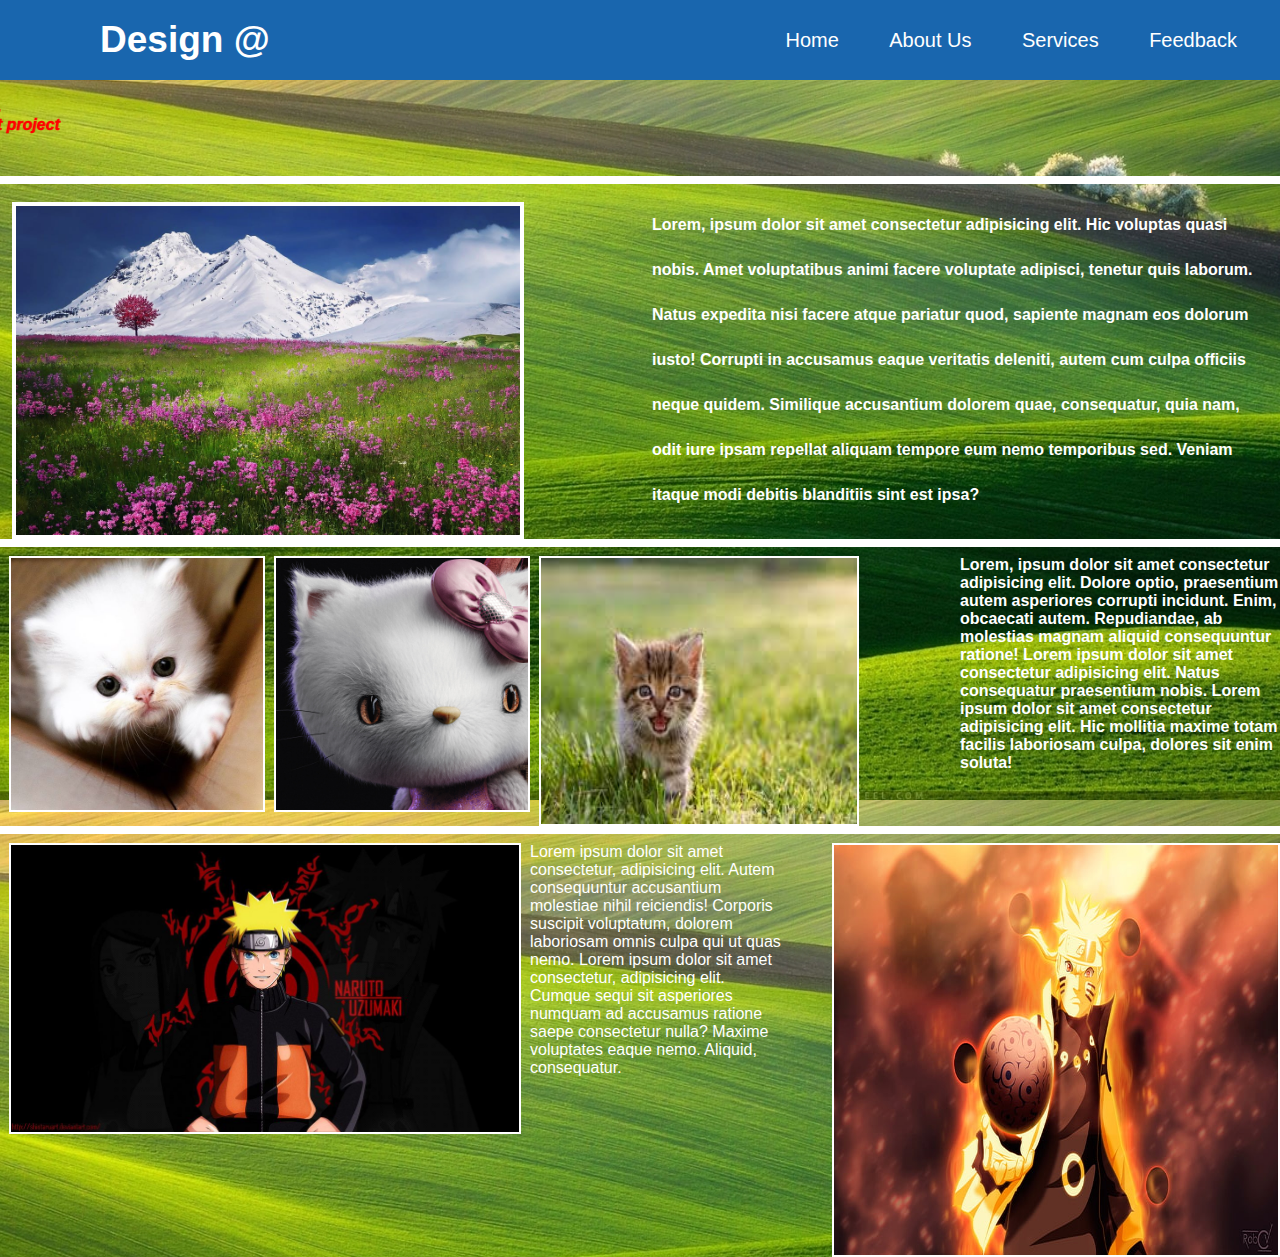
<file: Project 1/index.html>
<html>
    <head>
        <meta type="viewport" content="width=device-width, initial-width=1.0" >
        <meta type="discription" content="project 1.Normal Website">
        <meta type="keyword" content="project, css ,html">
        <link rel="stylesheet" href="style.css" type="text/css">
    </head>
    <body>
        <div class="container">
            <nav>
            <label  class="logo">
                Design @
            </label>
            <ul>
                <li><a href="#"> Home</a></li>
                <li><a href="#"> About Us</a></li>
                <li><a href="#"> Services</a></li>
                <li><a href="#"> Feedback</a></li>
            </ul>
        </nav>
        </div>
        <main>
        <div class="container2"><br>
            <marquee direction="right" class="marquee">Breaking New. <br>
                This is a latest project
            </marquee>
        </div>
        <div class=container3>
            <hr class="hr1">
            <br>
            <p class="para1">
                Lorem, ipsum dolor sit amet consectetur adipisicing elit. Hic voluptas quasi nobis. Amet voluptatibus animi facere voluptate adipisci, tenetur quis laborum. Natus expedita nisi facere atque pariatur quod, sapiente magnam eos dolorum iusto! Corrupti in accusamus eaque veritatis deleniti, autem cum culpa officiis neque quidem. Similique accusantium dolorem quae, consequatur, quia nam, odit iure ipsam repellat aliquam tempore eum nemo temporibus sed. Veniam itaque modi debitis blanditiis sint est ipsa?
            </p>
            <img src="img1/img.jpg" alt="this is a img1" class="img1">
        </div>
        <hr class="hr1">
        <div class="container4">
            <img src="img1/img2.jpg" alt="This is a img2" class="img2">
            <img src="img1/img3.jpg" alt="This is a img3" class="img3">
            <img src="img1/img4.jpg" alt="This is a img4" class="img4">
            <p class="para2">
                Lorem, ipsum dolor sit amet consectetur adipisicing elit. Dolore optio, praesentium autem asperiores corrupti incidunt. Enim, obcaecati autem. Repudiandae, ab molestias magnam aliquid consequuntur ratione! Lorem ipsum dolor sit amet consectetur adipisicing elit. Natus consequatur praesentium nobis. Lorem ipsum dolor sit amet consectetur adipisicing elit. Hic mollitia maxime totam facilis laboriosam culpa, dolores sit enim soluta! 
            </p>
        </div>
        <div class="container5">
            <hr class="hr1">
        <img src="img1/img5.jpg" alt="This is a img5" class="img5">
        <p class="para3">
            Lorem ipsum dolor sit amet consectetur, adipisicing elit. Autem consequuntur accusantium molestiae nihil reiciendis! Corporis suscipit voluptatum, dolorem laboriosam omnis culpa qui ut quas nemo. Lorem ipsum dolor sit amet consectetur, adipisicing elit. Cumque sequi sit asperiores numquam ad accusamus ratione saepe consectetur nulla? Maxime voluptates eaque nemo. Aliquid, consequatur.
        </p>
        <img src="img1/img6.png" alt="This is a img6" class="img6">
    </div>
    </main>
    </body>
</html>
</file>
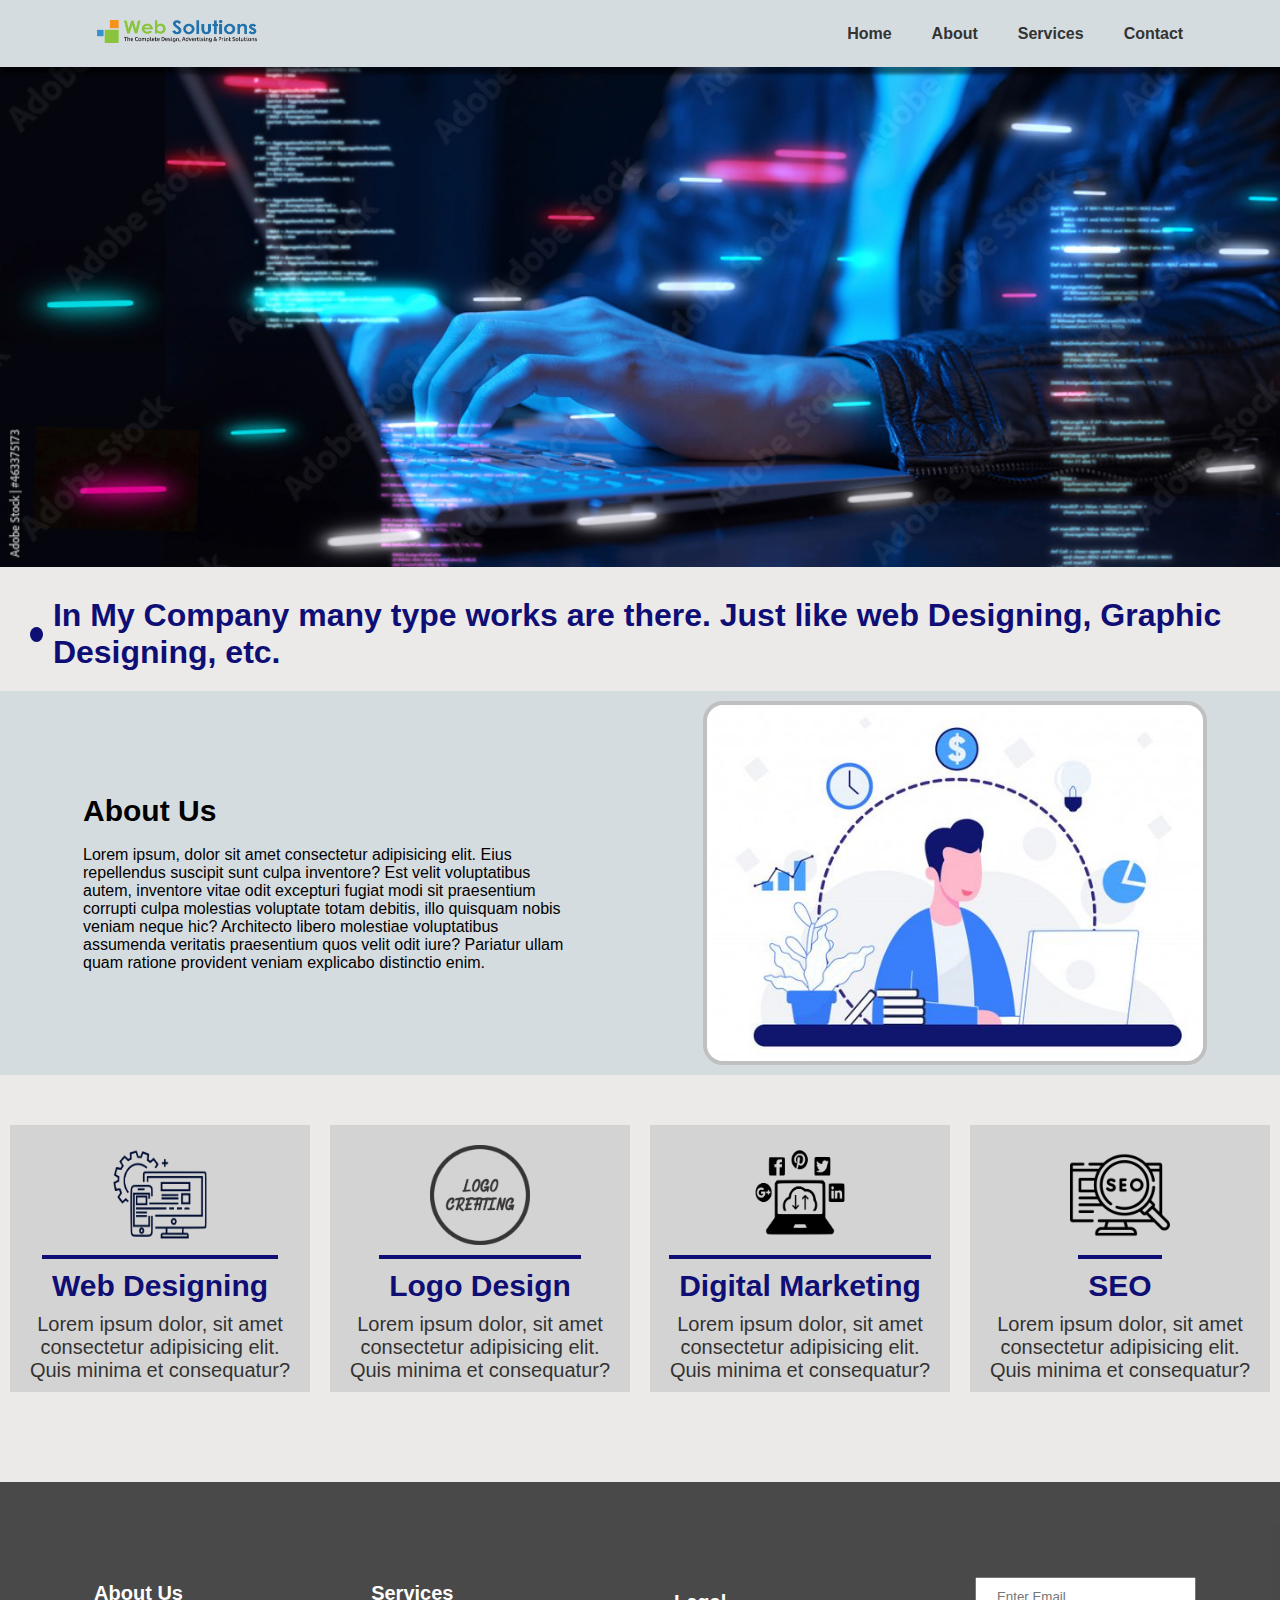
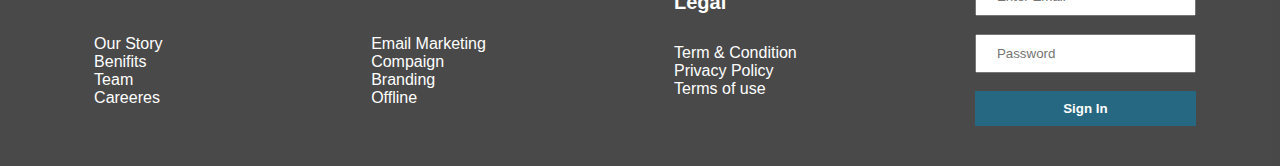
<file: project3/index.html>
<!DOCTYPE html>
<html lang="en">

<head>
    <meta charset="UTF-8">
    <meta http-equiv="X-UA-Compatible" content="IE=edge">
    <meta name="viewport" content="width=device-width, initial-scale=1.0">
    <meta name="discription" content="This is a project 8">
    <link rel="stylesheet" href="index.css" type="text/css">
    <link rel="stylesheet" href="https://cdnjs.cloudflare.com/ajax/libs/font-awesome/4.7.0/css/font-awesome.min.css">
    <title>Web Solution</title>
</head>

<body>
    <header class="header">
        <div class="logo">
            <a href="index.html"><img src="Images/websolution-logo.png"></a>
        </div>
        <input type="checkbox" id="menubar">
        <label for="menubar" class="humburger"></label>
        <div class="navbar">
            <ul>
                <li><a href="index.html" class="active">Home</a></li>
                <li><a href="About.html">About</a>
                    <ul>
                        <li><a href="About.html">About Company</a></li>
                        <li><a href="About.html">Why us?</a></li>
                        <li><a href="About.html">Vision & Mission</a></li>
                    </ul>
                </li>
                <li><a href="services.html">Services</a>
                    <ul>
                        <li><a href="services.html">Website Designing & Develpment</a></li>
                        <li><a href="services.html">Logo Design</a></li>
                        <li><a href="services.html">Digital Marketing</a></li>
                        <li><a href="services.html">SEO</a></li>
                    </ul>
                </li>
                <li><a href="contact.html">Contact</a></li>
            </ul>
        </div>
    </header>
    <main class="container-main">
        <section class="Header-Bg-Img"></section>

        <section class="Informational-Heading">
            <h1></h1>
        </section>

        <section class="about-us">
            <h1>
                <div class="dot"></div> In My Company many type works are there. Just like web Designing, Graphic
                Designing, etc.
            </h1>
        </section>

        <section class="about-us-content">
            <p><b>About Us</b> <br> <br> Lorem ipsum, dolor sit amet consectetur adipisicing elit. Eius repellendus
                suscipit sunt culpa inventore? Est velit voluptatibus autem, inventore vitae odit excepturi fugiat modi
                sit praesentium corrupti culpa molestias voluptate totam debitis, illo quisquam nobis veniam neque hic?
                Architecto libero molestiae voluptatibus assumenda veritatis praesentium quos velit odit iure? Pariatur
                ullam quam ratione provident veniam explicabo distinctio enim.</p>
            <img src="Images/About us.jpg">
        </section>

        <section class="container-services">
            <div class="two-boxes-services">
                <div class="container-s-1">
                    <img src="Images/webdesigning-logo.png">
                    <h3>Web Designing</h3>
                    <p>Lorem ipsum dolor, sit amet consectetur adipisicing elit. Quis minima et consequatur?</p>
                </div>
                <div class="container-s-1">
                    <img src="Images/logo Making-logo.png">
                    <h3>Logo Design</h3>
                    <p>Lorem ipsum dolor, sit amet consectetur adipisicing elit. Quis minima et consequatur?</p>
                </div>
                <div class="container-s-1">
                    <img src="Images/Digital Maketing-logo.png">
                    <h3>Digital Marketing</h3>
                    <p>Lorem ipsum dolor, sit amet consectetur adipisicing elit. Quis minima et consequatur?</p>
                </div>
                <div class="container-s-1">
                    <img src="Images/seo-logo.png">
                    <h3>SEO</h3>
                    <p>Lorem ipsum dolor, sit amet consectetur adipisicing elit. Quis minima et consequatur?</p>
                </div>
            </div>
        </section>
    </main>
    <footer class="footer">
            <div class="list">
                <h3>About Us</h3>
                <ul>
                    <li><a href="#">Our Story</a></li>
                    <li><a href="#">Benifits</a></li>
                    <li><a href="#">Team</a></li>
                    <li><a href="#">Careeres</a></li>
                </ul>
            </div>
            <div class="list">
                <h3>Services</h3>
                <ul>
                    <li><a href="#">Email Marketing</a></li>
                    <li><a href="#">Compaign</a></li>
                    <li><a href="#">Branding</a></li>
                    <li><a href="#">Offline</a></li>
                </ul>
            </div>
            <div class="list">
                <h3>Legal</h3>
                <ul>
                    <li><a href="#">Term & Condition</a></li>
                    <li><a href="#">Privacy Policy</a></li>
                    <li><a href="#">Terms of use</a></li>
                </ul>
            </div>
            <div class="container-input">
                <form action="form.php">
                    <input type="email" placeholder="Enter Email"> <br>
                    <input type="password" placeholder="Password"> <br>
                    <input type="submit" value="Sign In" class="btn">
                </form>
            </div>
        </div>
    </footer>
    <script>
        console.log("hello world")
    </script>
</body>

</html>
</file>
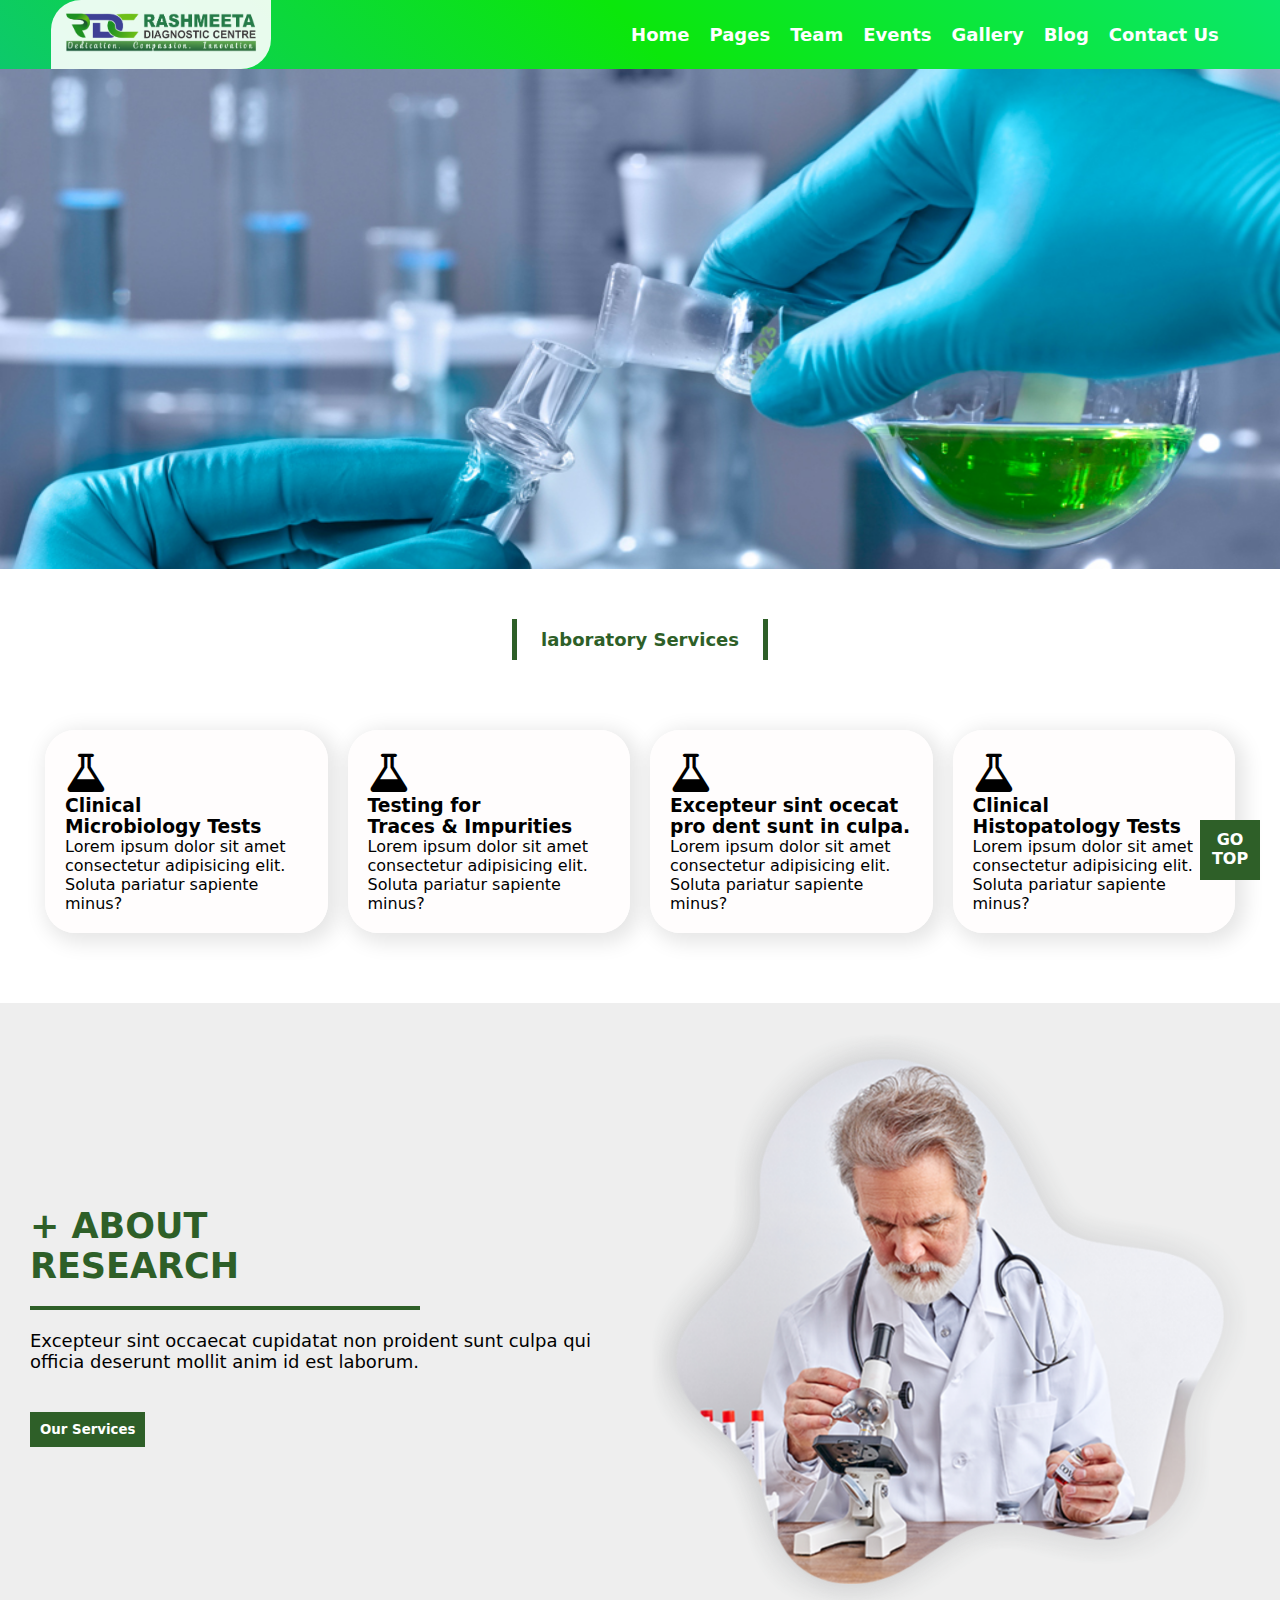
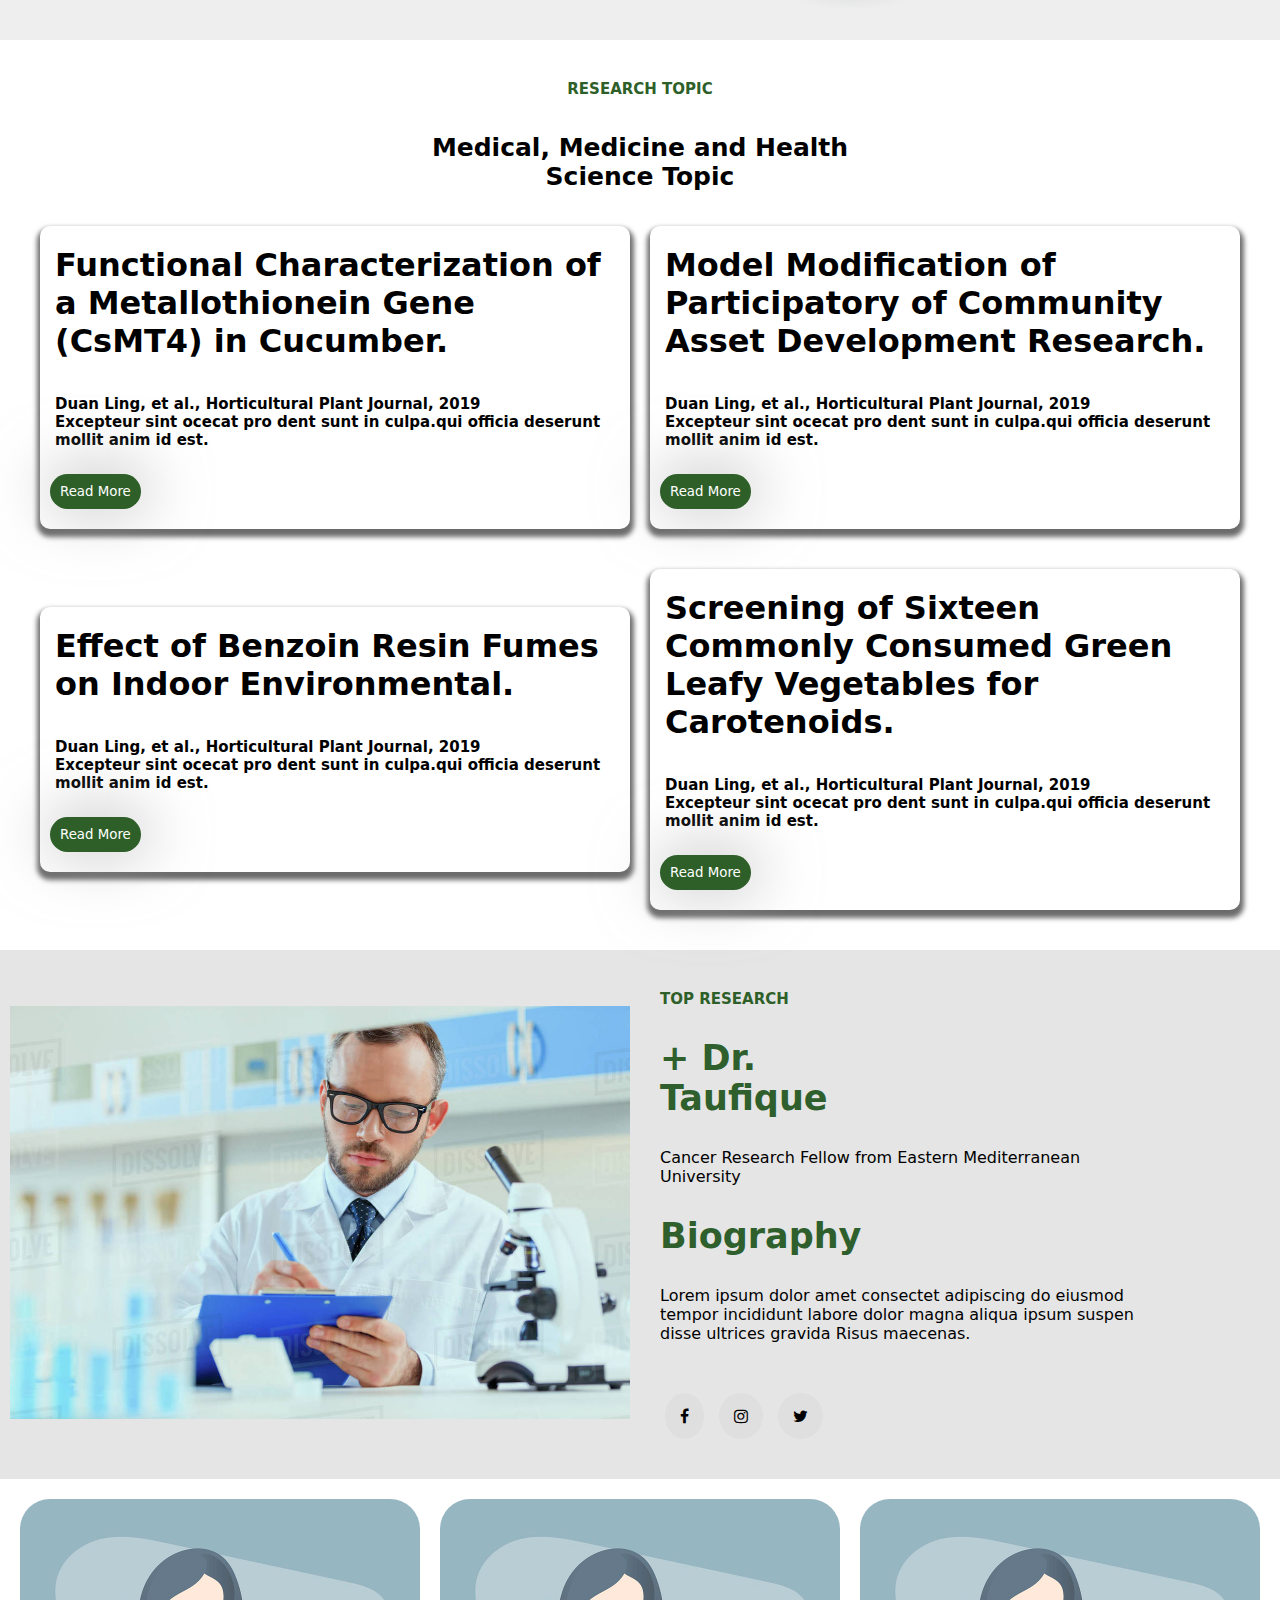
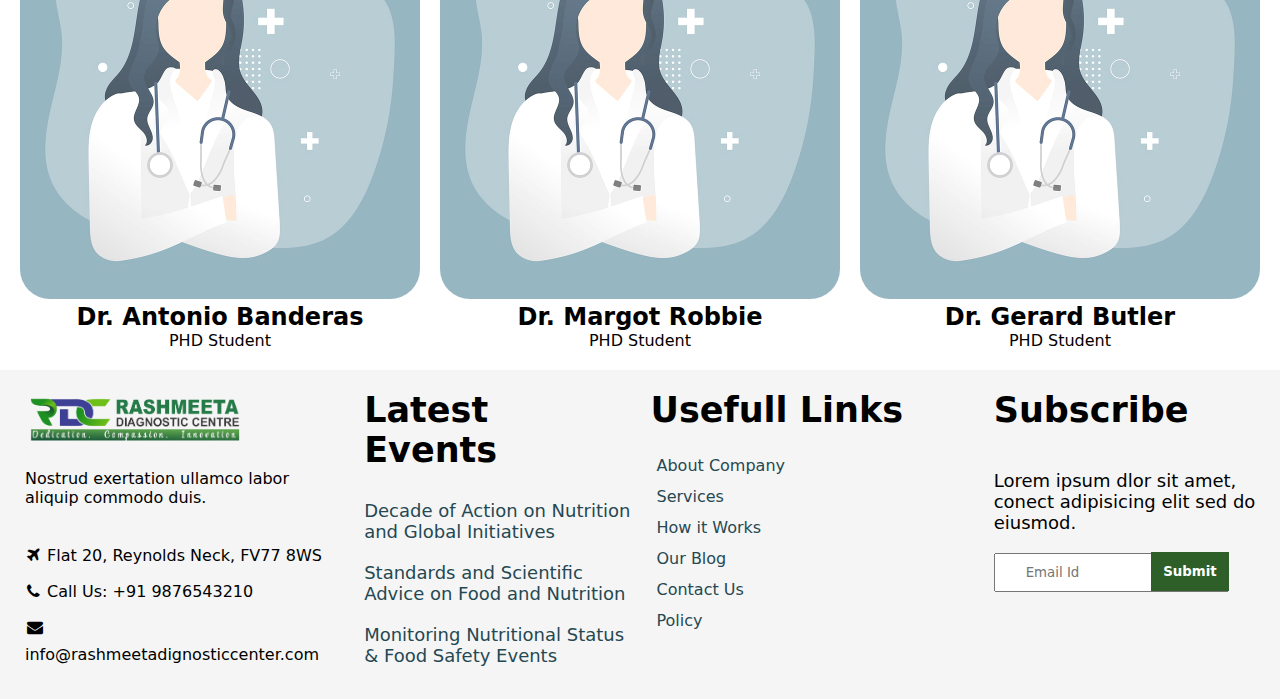
<file: project5/index.html>
<!DOCTYPE html>
<html lang="en">

<head>
    <meta charset="UTF-8">
    <meta http-equiv="X-UA-Compatible" content="IE=edge">
    <meta name="viewport" content="width=device-width, initial-scale=1.0">
    <meta name="discription" content="This a lab of pythology">
    <meta name="keyword" content="lab, html, css, js">
    <link rel="stylesheet" href="style.css" type="text/css">
    <link rel="stylesheet" href="https://cdnjs.cloudflare.com/ajax/libs/font-awesome/4.7.0/css/font-awesome.min.css">
    <title>Rashmeeta Daignostic Center</title>
</head>

<body>
    <!--Header Content-->
    <section class="container-BG">
        <header>
            <!--Logo-->
            <div class="logo">
                <img src="img/logo.png">
            </div>
            <!--Logo End-->
            <input type="checkbox" id="menubar">
            <div class="color"></div>
            <label for="menubar" class="humburger"></label>
            <!--Navigation Bar-->
            <nav>
                <ul>
                    <li><a href="index.html">Home</a></li>
                    <li><a href="#pages">Pages</a>
                        <ul>
                            <li><a href="about.html">About Us</a></li>
                            <li><a href="#">Research</a></li>
                            <li><a href="#">Our Books</a></li>
                            <li><a href="#">Journal Article</a></li>
                            <li><a href="#">Future Member</a></li>
                            <li><a href="#">Testimonials</a></li>
                            <li><a href="#">Faq’s</a></li>
                        </ul>
                    </li>
                    <li><a href="#">Team</a></li>
                    <li><a href="#">Events</a>
                        <ul>
                            <li><a href="#">Our Events</a></li>
                            <li><a href="#">Events Details</a></li>
                        </ul>
                    </li>
                    <li><a href="#">Gallery</a>
                        <ul>
                            <li><a href="#">Gallery 1</a></li>
                            <li><a href="#">Gallery 2</a></li>
                        </ul>
                    </li>
                    <li><a href="#">Blog</a>
                        <ul>
                            <li><a href="#">Blog 1</a></li>
                            <li><a href="#">Blog 2</a></li>
                            <li><a href="#">Blog Details</a></li>
                        </ul>
                    </li>
                    <li><a href="#">Contact Us</a></li>
                </ul>
            </nav>
            <!--Navigation Bar End-->
        </header>
        <div class="slider"></div>
    </section>
    <!--Header Content End-->

    <!--Main Container-->
    <main>

        <!--Labouratory Services-->

        <section class="laboratory-services">

            <div class="services">
                <h2>laboratory Services</h2>
            </div>

            <div class="container-services-d">

                <div class="container-s-1">
                    <h3>
                        <i class="fa fa-flask"></i> <br>
                        Clinical <br>
                        Microbiology Tests
                    </h3>
                    <P>Lorem ipsum dolor sit amet consectetur adipisicing elit. Soluta pariatur sapiente minus?</P>
                </div>
                <div class="container-s-1">
                    <h3>
                        <i class="fa fa-flask"></i> <br>
                        Testing for <br>
                        Traces & Impurities
                    </h3>
                    <P>Lorem ipsum dolor sit amet consectetur adipisicing elit. Soluta pariatur sapiente minus?</P>
                </div>
                <div class="container-s-1">
                    <h3>
                        <i class="fa fa-flask"></i> <br>
                        Excepteur sint ocecat <br>
                        pro dent sunt in culpa.
                    </h3>
                    <P>Lorem ipsum dolor sit amet consectetur adipisicing elit. Soluta pariatur sapiente minus?</P>
                </div>
                <div class="container-s-1">
                    <h3>
                        <i class="fa fa-flask"></i> <br>
                        Clinical <br>
                        Histopatology Tests
                    </h3>
                    <P>Lorem ipsum dolor sit amet consectetur adipisicing elit. Soluta pariatur sapiente minus?</P>
                </div>

            </div>

        </section>

        <!--Labouratory Services-->

        <!--Abour Content-->

        <section class="about-content">

            <div class="content-1">
                <h4>+ ABOUT RESEARCH </h4>
                <p>Excepteur sint occaecat cupidatat non proident sunt culpa qui officia deserunt mollit anim id est
                    laborum.</p>
                <button> Our Services</button>
            </div>
            <div class="content-2">
                <img src="img/about-1.png">
            </div>

        </section>

        <!--Abour Content end-->

        <!--Topics-->

        <section class="topic">
            <div class="heading">
                <h5>RESEARCH TOPIC</h5>
                <h1>
                    Medical, Medicine and Health <br>
                    Science Topic
                </h1>
            </div>
            <div class="content-main">
                <div class="content">
                    <h1>Functional Characterization of a Metallothionein Gene (CsMT4) in Cucumber.</h1>
                    <p>
                        Duan Ling, et al., Horticultural Plant Journal, 2019 <br>
                        Excepteur sint ocecat pro dent sunt in culpa.qui officia deserunt mollit anim id est.
                    </p>
                    <button>Read More</button>
                </div>
                <div class="content">
                    <h1>Model Modification of Participatory of Community Asset Development Research.</h1>
                    <p>
                        Duan Ling, et al., Horticultural Plant Journal, 2019 <br>
                        Excepteur sint ocecat pro dent sunt in culpa.qui officia deserunt mollit anim id est.
                    </p>
                    <button>Read More</button>
                </div>
            </div>
            <div class="content-main">
                <div class="content">
                    <h1>Effect of Benzoin Resin Fumes on Indoor Environmental.</h1>
                    <p>
                        Duan Ling, et al., Horticultural Plant Journal, 2019 <br>
                        Excepteur sint ocecat pro dent sunt in culpa.qui officia deserunt mollit anim id est.
                    </p>
                    <button>Read More</button>
                </div>
                <div class="content">
                    <h1>Screening of Sixteen Commonly Consumed Green Leafy Vegetables for Carotenoids.</h1>
                    <p>
                        Duan Ling, et al., Horticultural Plant Journal, 2019 <br>
                        Excepteur sint ocecat pro dent sunt in culpa.qui officia deserunt mollit anim id est.
                    </p>
                    <button>Read More</button>
                </div>
            </div>
        </section>

        <!--End-->

        <!--Research-->

        <section class="containe-rearch">
            <div class="content-r-1">
                <img src="img/img-1-s.jpg">
            </div>
            <div class="content-r-2">
                <h3>TOP RESEARCH</h3>
                <h1>+ Dr. Taufique</h1>
                <p>Cancer Research Fellow
                    from Eastern Mediterranean University</p>
                <h1>Biography</h1>
                <p> Lorem ipsum dolor amet consectet adipiscing do eiusmod tempor incididunt labore dolor magna aliqua
                    ipsum suspen disse ultrices gravida Risus maecenas.
                </p>
                <div class="icon">
                    <i class="fa fa-facebook"></i>
                    <i class="fa fa-instagram"></i>
                    <i class="fa fa-twitter"></i>
                </div>
            </div>
        </section>

        <section class="main-doctors">

            <section class="doctors">
                <div class="content-d">

                    <div class="overplay-content">
                        <img src="img/img-d.jpg">
                        <div class="overplay">
                            <div class="icon">
                                <i class="fa fa-facebook"></i>
                                <i class="fa fa-instagram"></i>
                                <i class="fa fa-twitter"></i>
                            </div>
                        </div>
                    </div>

                    <h2>Dr. Antonio Banderas</h2>
                    <p>PHD Student</p>
                </div>
            </section>

            <section class="doctors">
                <div class="content-d">

                    <div class="overplay-content">
                        <img src="img/img-d.jpg">
                        <div class="overplay">
                            <div class="icon">
                                <i class="fa fa-facebook"></i>
                                <i class="fa fa-instagram"></i>
                                <i class="fa fa-twitter"></i>
                            </div>
                        </div>
                    </div>

                    <h2>Dr. Margot Robbie</h2>
                    <p>PHD Student</p>
                </div>
            </section>

            <section class="doctors">
                <div class="content-d">

                    <div class="overplay-content">
                        <img src="img/img-d.jpg">
                        <div class="overplay">
                            <div class="icon">
                                <i class="fa fa-facebook"></i>
                                <i class="fa fa-instagram"></i>
                                <i class="fa fa-twitter"></i>
                            </div>
                        </div>
                    </div>

                    <h2>Dr. Gerard Butler</h2>
                    <p>PHD Student</p>
                </div>
            </section>

        </section>

    </main>


    <!--Research End-->

    <!--Footer-->

    <footer class="footer">

        <div class="container1">
            <img src="img/logo.png">
            <p>Nostrud exertation ullamco labor aliquip commodo duis.</p>
            <p>
                <i class="fa fa-plane"></i> Flat 20, Reynolds Neck,
                FV77 8WS <br>
                <i class="fa fa-phone"></i> Call Us: +91 9876543210 <br>
                <i class="fa fa-envelope"></i> info@rashmeetadignosticcenter.com
            </p>
        </div>

        <div class="container2">
            <h1>Latest Events</h1>
            <ul>
                <li><a href="">Decade of Action on Nutrition and Global Initiatives</a></li>
                <li><a href="">Standards and Scientific Advice on Food and Nutrition</a></li>
                <li><a href="">Monitoring Nutritional Status & Food Safety Events</a></li>
            </ul>
        </div>
        <div class="container3">
            <h1>Usefull Links</h1>
            <ul>
                <li><a href="">About Company</a></li>
                <li><a href="">Services</a></li>
                <li><a href="">How it Works</a></li>
                <li><a href="">Our Blog</a></li>
                <li><a href="">Contact Us</a></li>
                <li><a href="">Policy</a></li>
            </ul>
        </div>
        <div class="container4">
            <h2>Subscribe</h2>
            <p>
                Lorem ipsum dlor sit amet, conect adipisicing elit sed do eiusmod.
            </p>
            <label class="form">
                <input type="email" id="input" placeholder="Email Id"> <br>
                <input type="submit" value="Submit" class="btn">
            </label>
        </div>
    </footer>

    <div class="go-to-top">
        <span><a href="#">GO TOP</a></span>
    </div>

    <!--Footer End-->


    <!--Main Container End-->

</body>

</html>
</file>
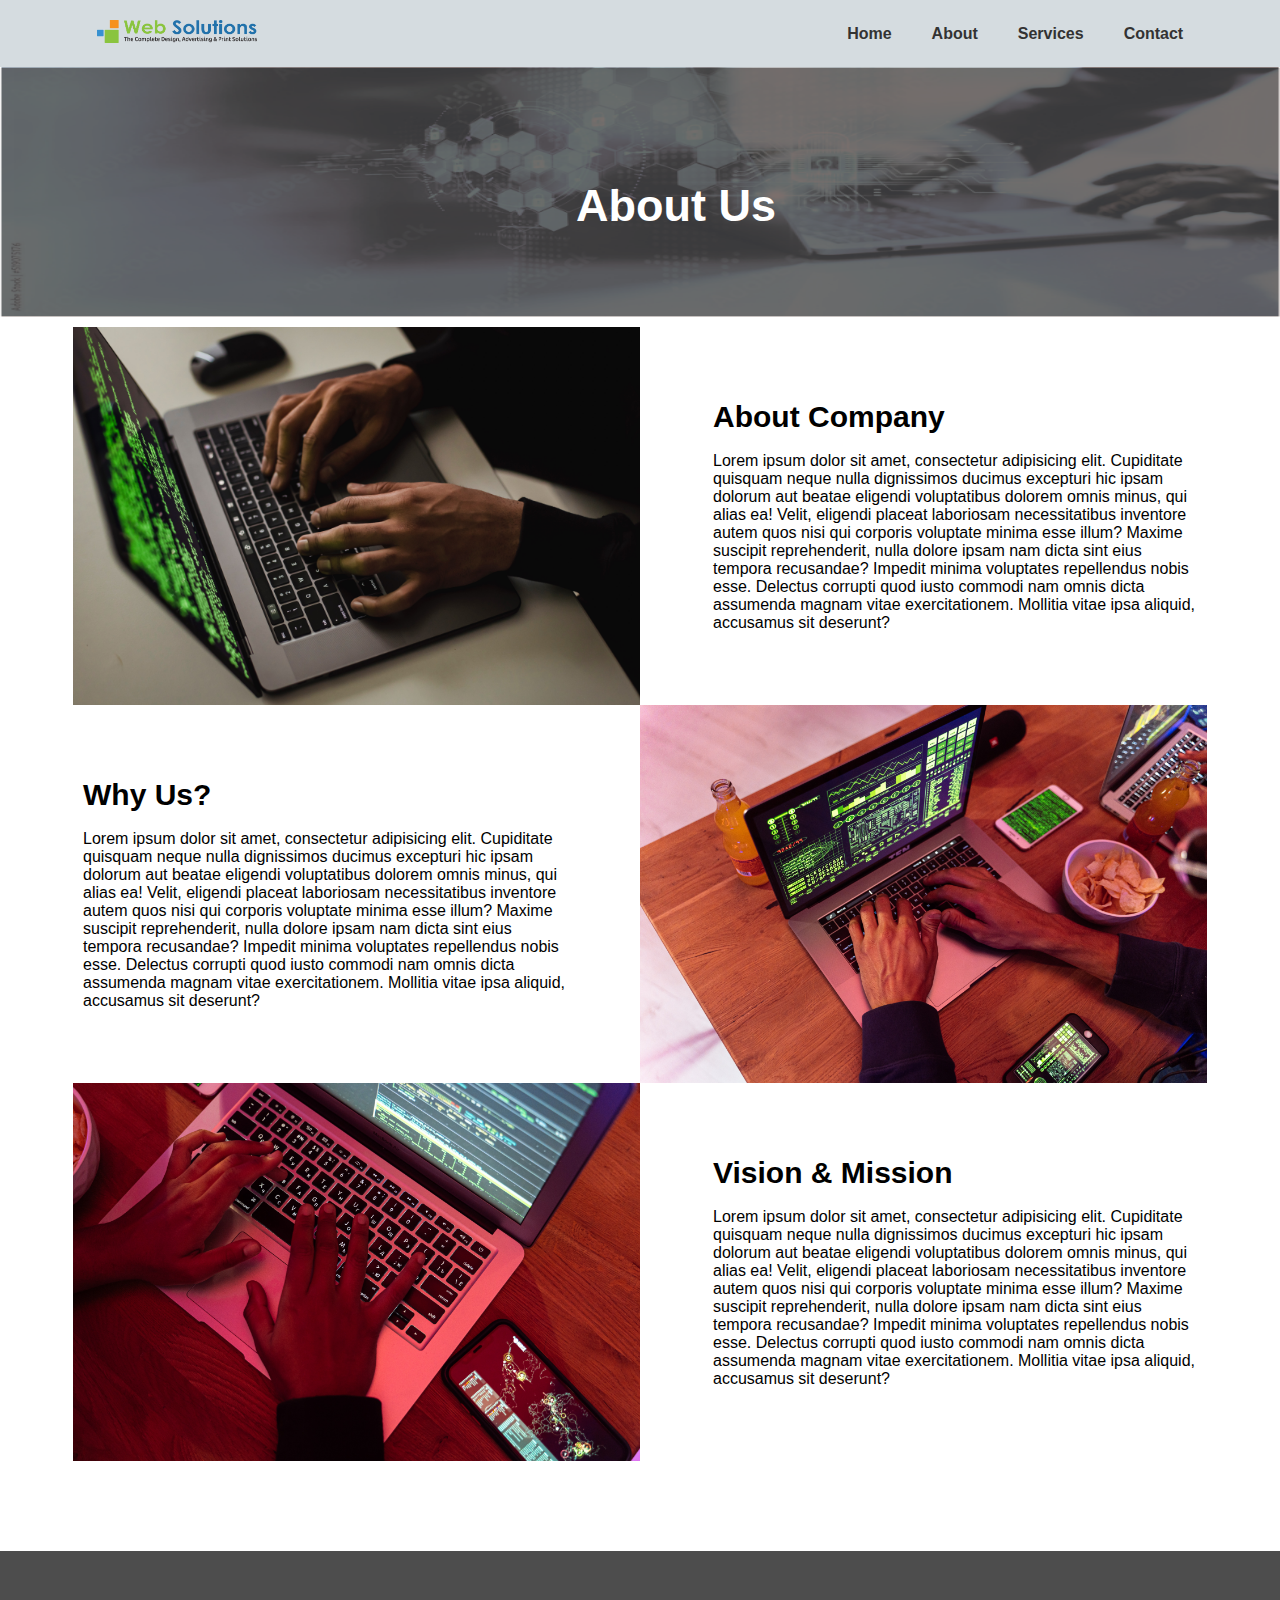
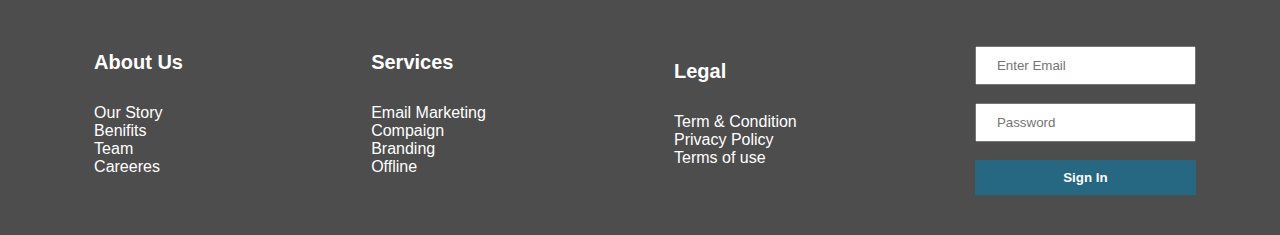
<file: project3/About.html>
<!DOCTYPE html>
<html lang="en">
<head>
    <meta charset="UTF-8">
    <meta http-equiv="X-UA-Compatible" content="IE=edge">
    <meta name="viewport" content="width=device-width, initial-scale=1.0">
    <meta name="discription" content="This is a project 8">
    <link rel="stylesheet" href="About.css" type="text/css">
    <title>Web Solution</title>
</head>
<body>
    <header class="header">
        <div class="logo">
            <a href="index.html"><img src="Images/websolution-logo.png"></a>
        </div>
        <input type="checkbox" id="menubar">
        <label for="menubar" class="humburger"></label>
        <div class="navbar">
            <ul>
                <li><a href="index.html" class="active">Home</a></li>
                <li><a href="About.html">About</a>
                <ul>
                    <li><a href="#aboutcompany">About Company</a></li>
                    <li><a href="#whyus?">Why us?</a></li>
                    <li><a href="#vission&mission">Vision & Mission</a></li>
                </ul>
                </li>
                <li><a href="services.html">Services</a>
                <ul>
                    <li><a href="services.html">Website Designing & Develpment</a></li>
                    <li><a href="services.html">Logo Design</a></li>
                    <li><a href="services.html">Digital Marketing</a></li>
                    <li><a href="services.html">SEO</a></li>
                </ul>
                </li>
                <li><a href="contact.html">Contact</a></li>
            </ul>
        </div>
    </header>
    <main class="main-container">
        <section class="header-Bg-Img"></section>
        <section class="container-1">
            <h1>About Us</h1>
        </section>
        <section class="content-about">
            <div class="container-about" id="aboutcompany">
                <img src="Images/Img-a-1.jpg">
                <p><b>About Company</b> <br><br> Lorem ipsum dolor sit amet, consectetur adipisicing elit. Cupiditate quisquam neque nulla dignissimos ducimus excepturi hic ipsam dolorum aut beatae eligendi voluptatibus dolorem omnis minus, qui alias ea! Velit, eligendi placeat laboriosam necessitatibus inventore autem quos nisi qui corporis voluptate minima esse illum? Maxime suscipit reprehenderit, nulla dolore ipsam nam dicta sint eius tempora recusandae? Impedit minima voluptates repellendus nobis esse. Delectus corrupti quod iusto commodi nam omnis dicta assumenda magnam vitae exercitationem. Mollitia vitae ipsa aliquid, accusamus sit deserunt?</p>
            </div>
            <div class="container-about" id="whyus?">
                <p><b>Why Us?</b> <br><br> Lorem ipsum dolor sit amet, consectetur adipisicing elit. Cupiditate quisquam neque nulla dignissimos ducimus excepturi hic ipsam dolorum aut beatae eligendi voluptatibus dolorem omnis minus, qui alias ea! Velit, eligendi placeat laboriosam necessitatibus inventore autem quos nisi qui corporis voluptate minima esse illum? Maxime suscipit reprehenderit, nulla dolore ipsam nam dicta sint eius tempora recusandae? Impedit minima voluptates repellendus nobis esse. Delectus corrupti quod iusto commodi nam omnis dicta assumenda magnam vitae exercitationem. Mollitia vitae ipsa aliquid, accusamus sit deserunt?</p>
                <img src="Images/Img-a-2.jpg">
            </div>
            <div class="container-about" id="vission&mission">
                <img src="Images/Img-a-3.jpg">
                <p><b>Vision & Mission</b> <br><br> Lorem ipsum dolor sit amet, consectetur adipisicing elit. Cupiditate quisquam neque nulla dignissimos ducimus excepturi hic ipsam dolorum aut beatae eligendi voluptatibus dolorem omnis minus, qui alias ea! Velit, eligendi placeat laboriosam necessitatibus inventore autem quos nisi qui corporis voluptate minima esse illum? Maxime suscipit reprehenderit, nulla dolore ipsam nam dicta sint eius tempora recusandae? Impedit minima voluptates repellendus nobis esse. Delectus corrupti quod iusto commodi nam omnis dicta assumenda magnam vitae exercitationem. Mollitia vitae ipsa aliquid, accusamus sit deserunt?</p>
            </div>
        </section>
    </main>
    <footer class="footer">
        <div class="list">
            <h3>About Us</h3>
            <ul>
                <li><a href="#">Our Story</a></li>
                <li><a href="#">Benifits</a></li>
                <li><a href="#">Team</a></li>
                <li><a href="#">Careeres</a></li>
            </ul>
        </div>
        <div class="list">
            <h3>Services</h3>
            <ul>
                <li><a href="#">Email Marketing</a></li>
                <li><a href="#">Compaign</a></li>
                <li><a href="#">Branding</a></li>
                <li><a href="#">Offline</a></li>
            </ul>
        </div>
        <div class="list">
            <h3>Legal</h3>
            <ul>
                <li><a href="#">Term & Condition</a></li>
                <li><a href="#">Privacy Policy</a></li>
                <li><a href="#">Terms of use</a></li>
            </ul>
        </div>
        <div class="container-input">
            <form action="form.php">
                <input type="email" placeholder="Enter Email"> <br>
                <input type="password" placeholder="Password"> <br>
                <input type="submit" value="Sign In" class="btn">
            </form>
        </div>
    </div>
</footer>
</body>
</html>
</file>
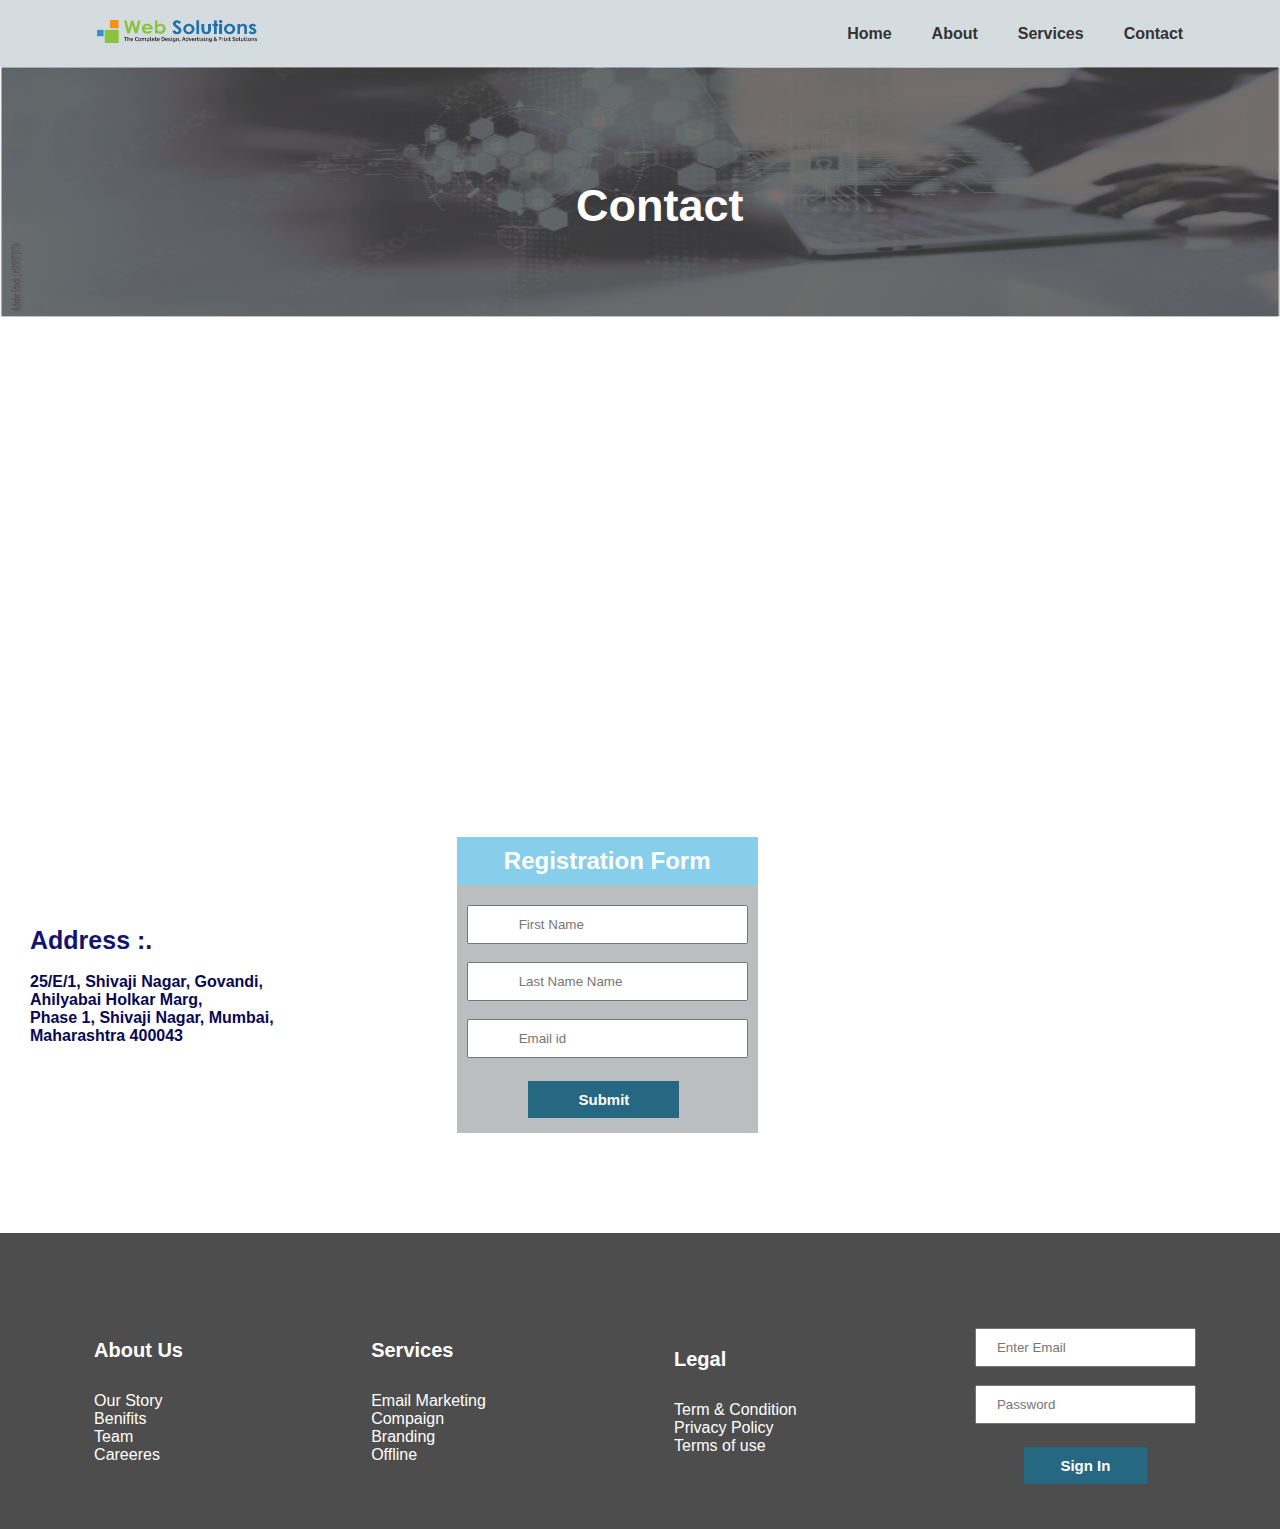
<file: project3/contact.html>
<!DOCTYPE html>
<html lang="en">

<head>
    <meta charset="UTF-8">
    <meta http-equiv="X-UA-Compatible" content="IE=edge">
    <meta name="viewport" content="width=device-width, initial-scale=1.0">
    <meta name="discription" content="This is a project 8">
    <link rel="stylesheet" href="contact.css" type="text/css">
    <title>Web Solution</title>
</head>

<body>
    <header class="header">
        <div class="logo">
            <a href="index.html"><img src="Images/websolution-logo.png"></a>
        </div>
        <input type="checkbox" id="menubar">
        <label for="menubar" class="humburger"></label>
        <div class="navbar">
            <ul>
                <li><a href="index.html" class="active">Home</a></li>
                <li><a href="About.html">About</a>
                    <ul>
                        <li><a href="About.html">About Company</a></li>
                        <li><a href="About.html">Why us?</a></li>
                        <li><a href="About.html">Vision & Mission</a></li>
                    </ul>
                </li>
                <li><a href="services.html">Services</a>
                    <ul>
                        <li><a href="services.html">Website Designing & Develpment</a></li>
                        <li><a href="services.html">Logo Design</a></li>
                        <li><a href="services.html">Digital Marketing</a></li>
                        <li><a href="services.html">SEO</a></li>
                    </ul>
                </li>
                <li><a href="contact.html">Contact</a></li>
            </ul>
        </div>
    </header>
    <main>

        <section class="header-Bg-Img"></section>
        <section class="container-1">
            <h1>Contact</h1>
        </section>

        <section class="container-c-1">
            <div class="maps">
                <iframe
                    src="https://www.google.com/maps/embed?pb=!1m18!1m12!1m3!1d60334.64195092101!2d72.85542493124998!3d19.0674691!2m3!1f0!2f0!3f0!3m2!1i1024!2i768!4f13.1!3m3!1m2!1s0x3be7c63fc3c3f013%3A0x4aa697f4ebbf15cb!2sWeb%20Solutions!5e0!3m2!1sen!2sin!4v1661919887714!5m2!1sen!2sin"
                    width="1245" height="450" style="border:0;" allowfullscreen="" loading="lazy"
                    referrerpolicy="no-referrer-when-downgrade" class="map-1"></iframe>
                <iframe
                    src="https://www.google.com/maps/embed?pb=!1m18!1m12!1m3!1d60334.64195092101!2d72.85542493124998!3d19.0674691!2m3!1f0!2f0!3f0!3m2!1i1024!2i768!4f13.1!3m3!1m2!1s0x3be7c63fc3c3f013%3A0x4aa697f4ebbf15cb!2sWeb%20Solutions!5e0!3m2!1sen!2sin!4v1661919887714!5m2!1sen!2sin"
                    width="470" height="450" style="border:0;" allowfullscreen="" loading="lazy"
                    referrerpolicy="no-referrer-when-downgrade" class="map-2"></iframe>
            </div>
        </section>

        <section class="add-regisform">
            <div class="address">
                <p>
                    <strong>Address :. </strong> <br><br>
                    25/E/1, Shivaji Nagar, Govandi,<br> Ahilyabai Holkar Marg,<br> Phase 1, Shivaji Nagar, Mumbai,<br>
                    Maharashtra 400043
                </p>
            </div>
            <div class="form">
                <h2>Registration Form</h2>
                <form action="https://mail.google.com/mail/u/0/#inbox, form.php">
                    <input type="text" placeholder="First Name"><br><br>
                    <input type="text" placeholder="Last Name Name"><br><br>
                    <input type="email" placeholder="Email id"> <br><br>
                    <input type="submit" value="Submit" class="btn">
                </form>
            </div>
        </section>

    </main>

    <footer class="footer">
        <div class="list">
            <h3>About Us</h3>
            <ul>
                <li><a href="#">Our Story</a></li>
                <li><a href="#">Benifits</a></li>
                <li><a href="#">Team</a></li>
                <li><a href="#">Careeres</a></li>
            </ul>
        </div>
        <div class="list">
            <h3>Services</h3>
            <ul>
                <li><a href="#">Email Marketing</a></li>
                <li><a href="#">Compaign</a></li>
                <li><a href="#">Branding</a></li>
                <li><a href="#">Offline</a></li>
            </ul>
        </div>
        <div class="list">
            <h3>Legal</h3>
            <ul>
                <li><a href="#">Term & Condition</a></li>
                <li><a href="#">Privacy Policy</a></li>
                <li><a href="#">Terms of use</a></li>
            </ul>
        </div>
        <div class="container-input">
            <form action="form.php">
                <input type="email" placeholder="Enter Email"> <br>
                <input type="password" placeholder="Password"> <br>
                <input type="submit" value="Sign In" class="btn">
            </form>
        </div>
        </div>
    </footer>
</body>

</html>
</file>
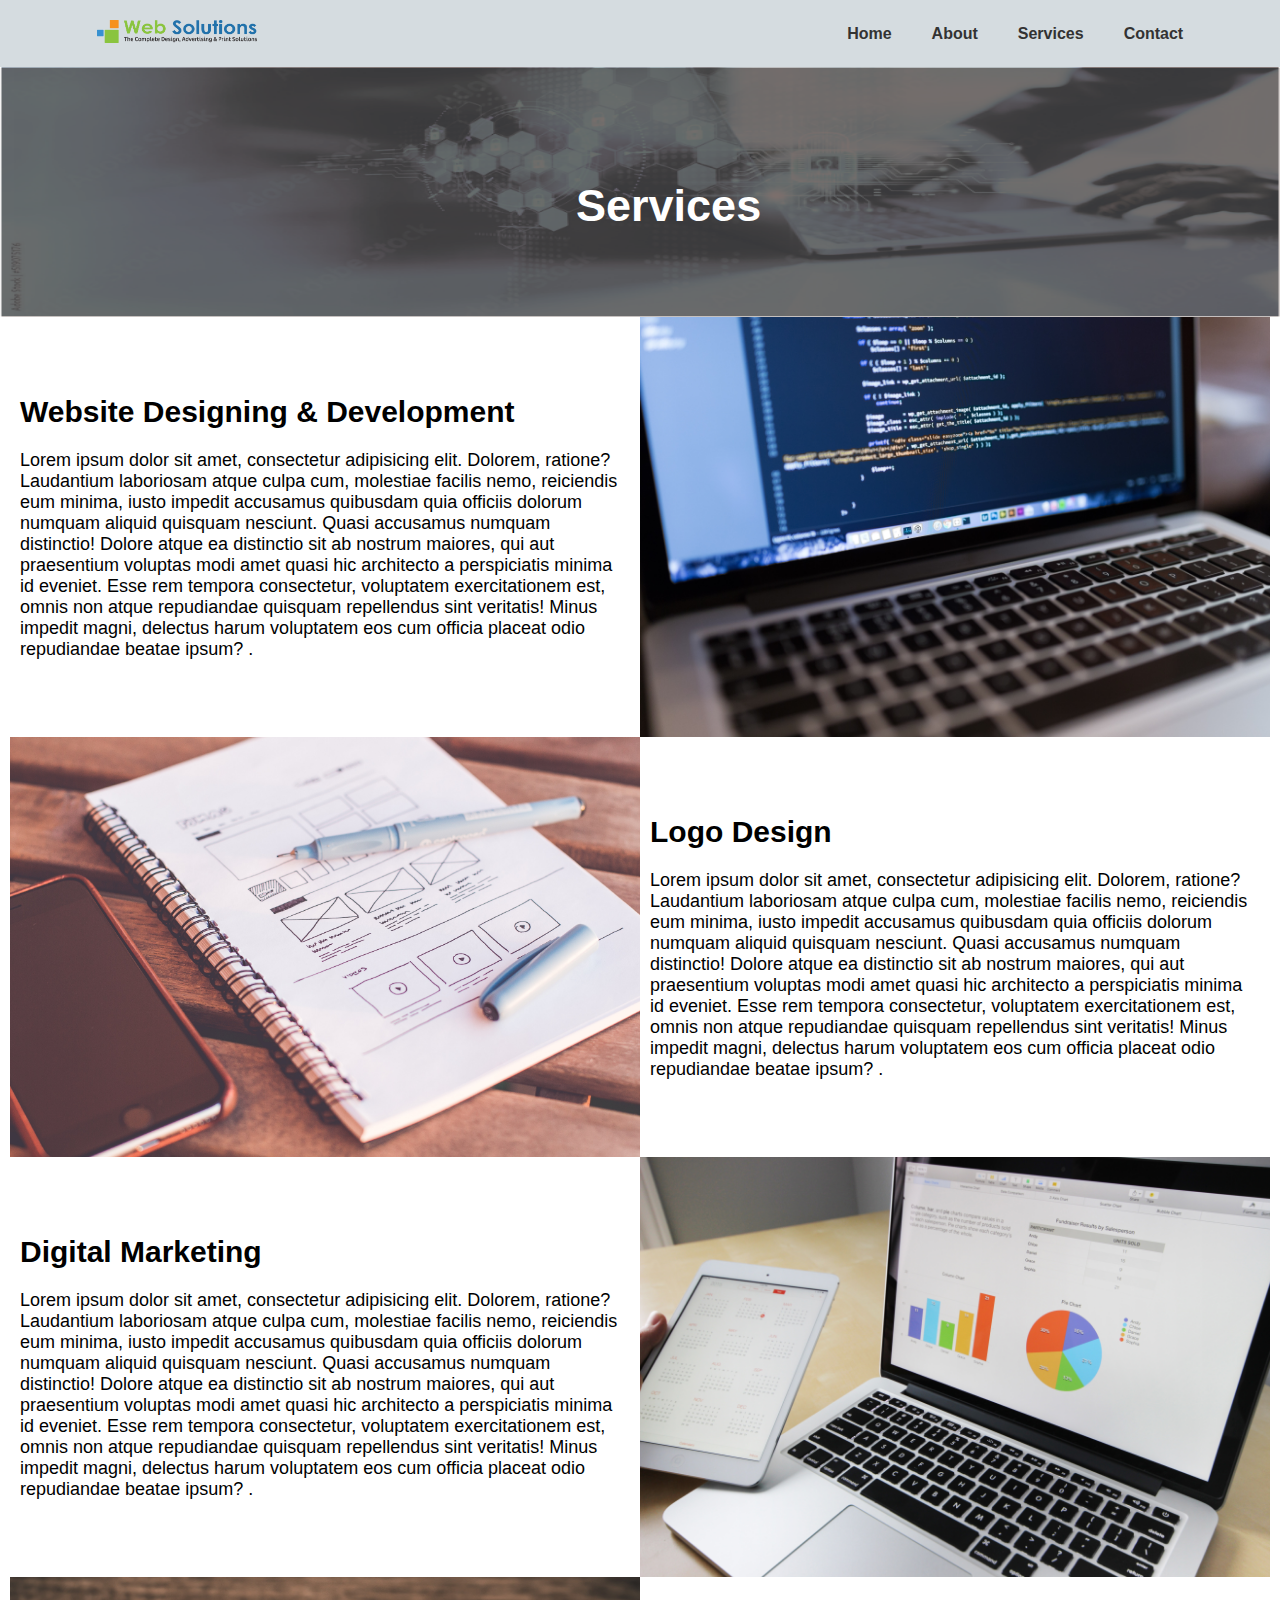
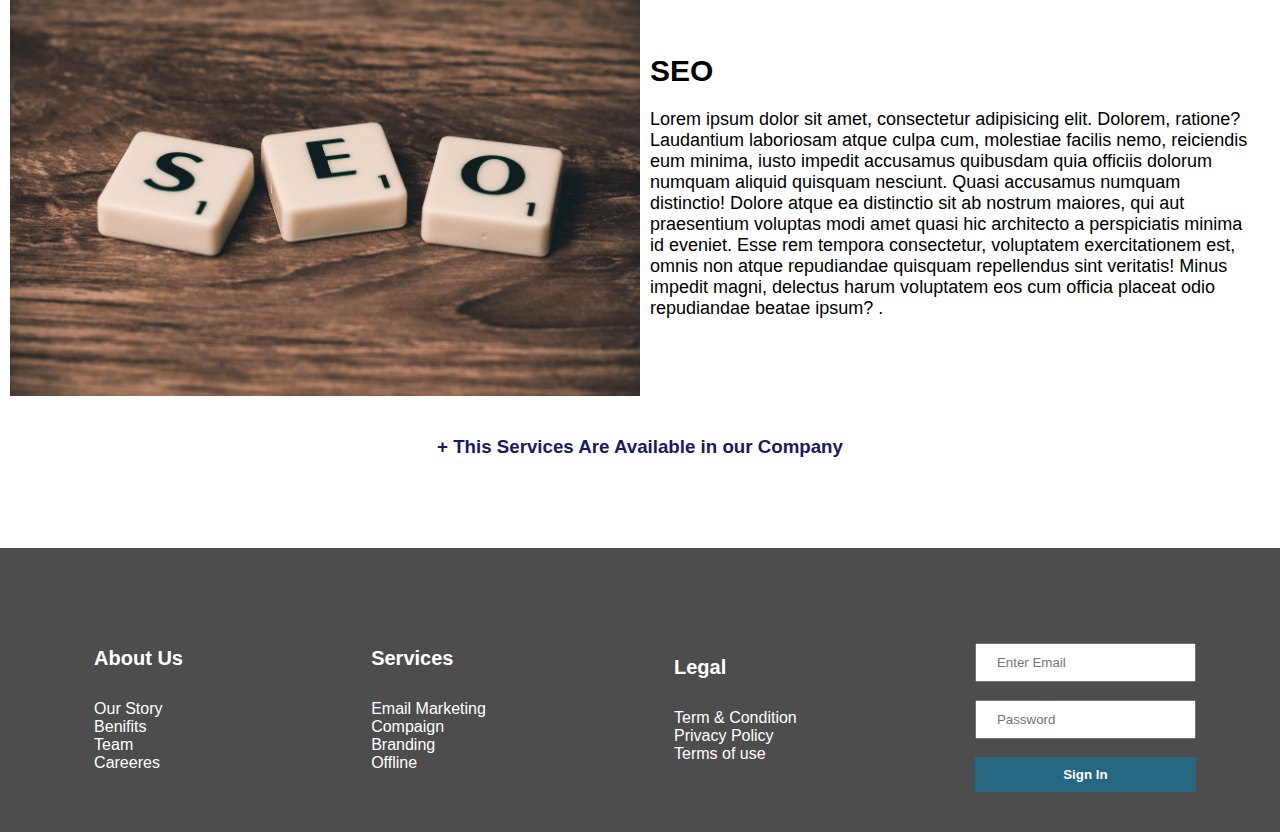
<file: project3/services.html>
<!DOCTYPE html>
<html lang="en">

<head>
    <meta charset="UTF-8">
    <meta http-equiv="X-UA-Compatible" content="IE=edge">
    <meta name="viewport" content="width=device-width, initial-scale=1.0">
    <meta name="discription" content="This is a project 8">
    <link rel="stylesheet" href="services.css" type="text/css">
    <title>Web Solution</title>
</head>

<body>
    <header class="header">
        <div class="logo">
            <a href="index.html"><img src="Images/websolution-logo.png"></a>
        </div>
        <input type="checkbox" id="menubar">
        <label for="menubar" class="humburger"></label>
        <div class="navbar">
            <ul>
                <li><a href="index.html" class="active">Home</a></li>
                <li><a href="About.html">About</a>
                    <ul>
                        <li><a href="About.html">About Company</a></li>
                        <li><a href="About.html">Why us?</a></li>
                        <li><a href="About.html">Vision & Mission</a></li>
                    </ul>
                </li>
                <li><a href="services.html">Services</a>
                    <ul>
                        <li><a href="#WebsiteDesigning&Develpment">Website Designing & Develpment</a></li>
                        <li><a href="#LogoDesign">Logo Design</a></li>
                        <li><a href="#DigitalMarketing">Digital Marketing</a></li>
                        <li><a href="#SEO">SEO</a></li>
                    </ul>
                </li>
                <li><a href="contact.html">Contact</a></li>
            </ul>
        </div>
    </header>
    <main class="main-container">
        <section class="header-Bg-Img"></section>
        <section class="container-1">
            <h1>Services</h1>
        </section>
        <section class="container-s-1">
            <div class="content-s-1" id="WebsiteDesigning&Development">
                <p>
                    <b>Website Designing & Development</b> <br><br>
                    Lorem ipsum dolor sit amet, consectetur adipisicing elit. Dolorem, ratione? Laudantium laboriosam
                    atque culpa cum, molestiae facilis nemo, reiciendis eum minima, iusto impedit accusamus quibusdam
                    quia officiis dolorum numquam aliquid quisquam nesciunt. Quasi accusamus numquam distinctio! Dolore
                    atque ea distinctio sit ab nostrum maiores, qui aut praesentium voluptas modi amet quasi hic
                    architecto a perspiciatis minima id eveniet. Esse rem tempora consectetur, voluptatem exercitationem
                    est, omnis non atque repudiandae quisquam repellendus sint veritatis! Minus impedit magni, delectus
                    harum voluptatem eos cum officia placeat odio repudiandae beatae ipsum? .
                </p>
                <img src="Images/Img-s-1.jpg">
            </div>
            <div class="content-s-1">
                <img src="Images/Img-s-3.jpg" id="LogoDesign">
                <p>
                    <b>Logo Design</b> <br><br>
                    Lorem ipsum dolor sit amet, consectetur adipisicing elit. Dolorem, ratione? Laudantium laboriosam
                    atque culpa cum, molestiae facilis nemo, reiciendis eum minima, iusto impedit accusamus quibusdam
                    quia officiis dolorum numquam aliquid quisquam nesciunt. Quasi accusamus numquam distinctio! Dolore
                    atque ea distinctio sit ab nostrum maiores, qui aut praesentium voluptas modi amet quasi hic
                    architecto a perspiciatis minima id eveniet. Esse rem tempora consectetur, voluptatem exercitationem
                    est, omnis non atque repudiandae quisquam repellendus sint veritatis! Minus impedit magni, delectus
                    harum voluptatem eos cum officia placeat odio repudiandae beatae ipsum? .
                </p>
            </div>
            <div class="content-s-1" id="DigitalMarketing">
                <p>
                    <b>Digital Marketing</b> <br><br>
                    Lorem ipsum dolor sit amet, consectetur adipisicing elit. Dolorem, ratione? Laudantium laboriosam
                    atque culpa cum, molestiae facilis nemo, reiciendis eum minima, iusto impedit accusamus quibusdam
                    quia officiis dolorum numquam aliquid quisquam nesciunt. Quasi accusamus numquam distinctio! Dolore
                    atque ea distinctio sit ab nostrum maiores, qui aut praesentium voluptas modi amet quasi hic
                    architecto a perspiciatis minima id eveniet. Esse rem tempora consectetur, voluptatem exercitationem
                    est, omnis non atque repudiandae quisquam repellendus sint veritatis! Minus impedit magni, delectus
                    harum voluptatem eos cum officia placeat odio repudiandae beatae ipsum? .
                </p>
                <img src="Images/Img-s-4.jpg">
            </div>
            <div class="content-s-1" id="SEO">
                <img src="Images/Img-s-2.jpg">
                <p>
                    <b>SEO</b> <br><br>
                    Lorem ipsum dolor sit amet, consectetur adipisicing elit. Dolorem, ratione? Laudantium laboriosam
                    atque culpa cum, molestiae facilis nemo, reiciendis eum minima, iusto impedit accusamus quibusdam
                    quia officiis dolorum numquam aliquid quisquam nesciunt. Quasi accusamus numquam distinctio! Dolore
                    atque ea distinctio sit ab nostrum maiores, qui aut praesentium voluptas modi amet quasi hic
                    architecto a perspiciatis minima id eveniet. Esse rem tempora consectetur, voluptatem exercitationem
                    est, omnis non atque repudiandae quisquam repellendus sint veritatis! Minus impedit magni, delectus
                    harum voluptatem eos cum officia placeat odio repudiandae beatae ipsum? .
                </p>
            </div>
        </section>
        <section class="heading-last">
            <h3>+ This Services Are Available in our Company</h3>
        </section>
    </main>
    <footer class="footer">
        <div class="list">
            <h3>About Us</h3>
            <ul>
                <li><a href="#">Our Story</a></li>
                <li><a href="#">Benifits</a></li>
                <li><a href="#">Team</a></li>
                <li><a href="#">Careeres</a></li>
            </ul>
        </div>
        <div class="list">
            <h3>Services</h3>
            <ul>
                <li><a href="#">Email Marketing</a></li>
                <li><a href="#">Compaign</a></li>
                <li><a href="#">Branding</a></li>
                <li><a href="#">Offline</a></li>
            </ul>
        </div>
        <div class="list">
            <h3>Legal</h3>
            <ul>
                <li><a href="#">Term & Condition</a></li>
                <li><a href="#">Privacy Policy</a></li>
                <li><a href="#">Terms of use</a></li>
            </ul>
        </div>
        <div class="container-input">
            <form action="form.php">
                <input type="email" placeholder="Enter Email"> <br>
                <input type="password" placeholder="Password"> <br>
                <input type="submit" value="Sign In" class="btn">
            </form>
        </div>
        </div>
    </footer>
</body>

</html>
</file>
<file: Project 1/style.css>
*{
    margin: 0;
    padding: 0;
    text-decoration: none;
    box-sizing: border-box;
    font-family: 'Lucida Sans', 'Lucida Sans Regular', 'Lucida Grande', 'Lucida Sans Unicode', Geneva, Verdana, sans-serif;
}
body{
    background-image: url(img1/bgimage.jpg);
}
.container{
    background: rgb(25, 102, 174);
    width: 100%;
    height: 80px;
    align-items: center;
}
.logo{
    line-height: 80px;
    font-size: 37px;
    font-weight: 900;
    color: white;
    padding: 100px;
}
nav{
    width: 100%;
}
nav ul{
    float: right;
    margin-right: 20px;
}
nav ul li{
    list-style: none;
    display: inline-block;
    line-height: 80px;
    padding: 0 9;
}
nav ul li a{
    color: white;
    font-size: 20px;
    border-radius: 5px;
    padding: 8px 14px;
}
nav ul li a:hover{
    background-color: bisque;
    color: white;
    transition: 0.5s;
}
.marquee{
    width: 90%;
    font-size: 16px;
    margin-bottom: 3%;
    color:red;
    font-weight: 1000;
    font-style: oblique;
    height: 40px;
    padding: 0 8;
}
.container3{
    right: 5%;
}
.img1{
    width: 40%;
    margin: 0 12;
    border: 4px solid white;
    float: left;
}
.para1{
    line-height: 45px;
    float: inline-start;
    padding: 0 12;
    width: 50% ;
    color: white;
    font-weight: 600;
    float: right;
}
.img2{
    width: 20%;
    margin: 9px 0 0 9px;
    border: 2px solid white;
    float: left;
}

.hr1{
    width: 100% ;
    color: white;
    border: 4px solid white;
}
.img3{
    width: 20%;
    margin: 9px 0 0 9px;
    border: 2px solid white;
    float: left;
}
.img4{
    width: 25%;
    height: 30%;
    margin: 9px 0 0 9px;
    border: 2px solid white;
    float: left;
}
.para2{
    width: 25%; 
    color: white;
    margin: 9px 0 0 9px;
    font-weight: bolder ;
    float: right;
    border-radius: 4px;
}
.img5{
    width: 40%;
    margin: 9px 0 0 9px;
    border: 2px solid white;
    float: left;
}
.para3{
    width: 20%;
    margin: 9px 0 0 9px;
    color: white;
    float: left;    
}
.img6{
    width: 35%;
    height: 46%;
    margin: 9px 0 0 9px;
    border: 2px solid white;
    float: right;
}
</file>
<file: project3/index.css>
* {
    margin: 0;
    padding: 0;
    box-sizing: border-box;
    font-family: 'Trebuchet MS', 'Lucida Sans Unicode', 'Lucida Grande', 'Lucida Sans', Arial, sans-serif;
}

body {
    background: rgb(236, 233, 233);
}

/*  Navigation Bar  */

.logo a img {
    width: 200px;
    padding: 20px;
}

.header {
    display: flex;
    justify-content: space-between;
    align-items: center;
    padding: 0px 6%;
    background: rgb(213, 220, 224);
    z-index: 100;
    transition: 0.5s;
    position: relative;
    box-shadow: 4px 5px 3px 2px rgba(0, 0, 0, 0.5);
}

.header .navbar {
    display: flex;
    align-items: center;
    justify-content: space-around;
}

.header .navbar ul {
    list-style: none;
}

.header .navbar ul li {
    position: relative;
    float: left;
}

.header .navbar ul li a {
    padding: 20px;
    display: block;
    text-decoration: none;
    align-items: center;
    color: #333;
    font-weight: 600;
}

.header .navbar ul li a:hover,
.header .navbar ul li a:focus-within {
    box-shadow: 2px 3px 10px 3px  rgba(0, 0, 0, .1);
    border-bottom: 4px solid rgba(0, 0, 0, 0.479);
}

/*  Sub Menu  */

.header .navbar ul li ul {
    position: absolute;
    left: 0;
    background:  rgb(213, 220, 224);
    width: 200px;
    display: none;
    transition: 0.2s;
}

.header .navbar ul li ul li {
    width: 100%;
    border-top: 4px solid rgba(0, 0, 0, .1);
}

.header .navbar ul li:focus-within > ul,
.header .navbar ul li:hover > ul {
    display: initial;
    transition: 0.4s;
}

/* Humburger */

.humburger {
    width: 30px;
    height: 4px;
    background: white;
    border-radius: 20px;
    z-index: 1;
    cursor: pointer;
    position: relative;
    transition: 0.5s;
}

.humburger::before,
.humburger::after {
    content: "";
    width: 30px;
    height: 4px;
    background: white;
    border-radius: 20px;
    z-index: 2;
    position: absolute;
    cursor: pointer;
    transition: 0.5s;
}

.humburger::before {
    top: -10px;
    width: 30px;
}

.humburger::after {
    top: 10px;
    width: 25px;
}

.header input:checked ~ .humburger {
    background: transparent;
}

.header input:checked ~ .humburger::before {
    top: 0;
    transform: rotate(-45deg);
    width: 30px;
}

.header input:checked ~ .humburger::after {
    top: 0;
    transform: rotate(45deg);
    width: 30px;
}

#menubar,
.humburger  {
    display: none;
}

/* Home Page */

/* Slider */

.Header-Bg-Img {
    width: 100%;
    height: 500px;
    background: url(Images/Bg-Img-1.jpg);
    position: relative;
    background-size: 100% 100%;
    animation: slider 10s infinite linear;
}

@keyframes slider {
    0% {
         background: url(Images/Bg-Img-1.jpg);
         background-size: 100% 100%;
     }
    45% {
        background: url(Images/Bg-Img-2.jpg);
        background-size: 100% 100%;
    }
    90% {
        background: url(Images/Bg-Img-3.jpg);
        background-size: 100% 100%;
    }
}

/* Content of Main Container */

.about-us {
    display: block;
}

.about-us h1 {
    padding: 20px;
    display: flex;
    align-items: center;
    margin-top: 10px;
    font-weight: 800;
    color: rgb(14, 14, 117);
}

.dot {
    width: 15px;
    height: 15px;
    background: rgb(14, 14, 117);
    border-radius: 50%;
    margin: 0 10px;
}

/* Container About Contents */

.about-us-content {
    display: flex;
    align-items: center;
    justify-content: space-around;
    padding: 10px;
    background: rgb(213, 220, 224);
}

.about-us-content p {
    width: 40%;
    padding: 10px;
}

.about-us-content p b {
    font-size: 30px;
    font-weight: bolder;
}

.about-us-content img {
    width: 40%;
    height: 40%;
    border-radius: 20px;
    border: 4px solid silver;
}

.container-services {
    display: flex;
    align-items: center;
    justify-content: space-between;
}

.two-boxes-services {
    display: flex;
    align-items: center;
    justify-content: space-around;
}

.container-s-1 {
    display: flex;
    flex-direction: column;
    align-items: center;
    justify-content: space-between;
    width: 80%;
    text-align: center;
    background: lightgray;
    padding: 10px;
    margin: 50px 10px 10px;
}

.container-s-1 img {
    display: block;
    width: 100px;
    height: 100px;
    align-items: center;
    margin: 10px 10px;
}

.container-s-1 h3 {
    font-size: 30px;
    padding: 10px;
    color: rgb(14, 14, 117) ;
    border-top: 4px solid rgb(14, 14, 117);
}

.container-s-1 p {
    position: relative;
    line-break: auto;
    font-size: 20px;
    color: #333;
}

.container-s-1:hover {
    box-shadow: 2px 3px 7px 10px rgba(0, 0, 0, 0.233);
}

.container-f-1 {
    text-align: center;
    background: rgb(20, 152, 204);
    padding: 20px;
}

.footer {
    display: flex;
    justify-content: space-around;
    align-items: center;
    padding: 50px 0 40px 0;
    background: rgba(32, 32, 32, 0.801);
    color: white;
    margin: 80px 0 0 0 ;
}

.container-input form {
    display: flex;
    flex-direction: column;
    justify-content: space-around;
    margin: 45px 0 0 0
}

.container-input input {
    padding: 10px 20px;
}

.btn {
    background: rgb(38, 103, 129);
    border: none;
    color: white;
    font-weight: 800;
}

.btn:hover {
    background: skyblue;
    color: black;
}

.list {
    display: block;
    text-align: left;
    padding: 10px;
}

.list h3 {
    font-size: 20px;
    padding: 30px 0;
}

.list ul li {
    list-style: none;
}

.list ul li a {
    text-decoration: none;
    color: white;
}

.list ul li a:hover {
    text-decoration: none;
    color: rgb(1, 171, 238);
}








































/* Media Querry */

@media screen and (max-width: 991px) {
    .humburger {
        display: block;
    }

    .header .navbar {
        position: absolute;
        top: 100%;
        right: 0;
        left: 0;
        padding: 0px 7%;
        background: rgb(213, 220, 224);
        transition: 0.5s;
        display: none;
    }

    .header .navbar ul li {
        width: 100%;
        border-top: 2px solid rgba(0, 0, 0, 0.233);
    }

    .header .navbar ul li ul {
        width: 100%;
        position: relative;
    }


    .header .navbar ul li ul li {
        width: 100%;
        left: 0;
        background: rgb(255, 254, 254);
        color: white;
    }

    #menubar:checked ~ .navbar {
        display: block;
    }

    .Header-Bg-Img {
        width: 100%;
        height: 350px;
    }

    .dot {
        width: 40px;
        height: 20px;
        background: rgb(14, 14, 117);
        border-radius: 50%;
        margin: -50px 10px 0;
    }

    .about-us-content {
        display: flex;
        flex-direction: column;
        align-items: center;
        justify-content: space-around;
        padding: 10px;
        background: rgb(213, 220, 224);
    }

    .about-us-content p {
        width: 100%;
    }

    .about-us-content img {
        width: 100%;
    }

    .container-services {
        display: flex;
        align-items: center;
        justify-content: space-between;
    }    

    .two-boxes-services {
        display: flex;
        flex-direction: column;
        align-items: center;
        justify-content: space-around;
    }

    .footer {
        display: flex;
        flex-direction: column;
        align-items: center;
        justify-content: space-between;
    }

    .list {
        width: 100%;
        margin: 10px;
        padding: 20px;
    }

    .list h3 {
        font-size: 30px;
        background: skyblue;
        margin: 0 0 20px 0;
        padding: 10px 25px;
    }

    .container-input {
    padding: 40px 30px;
    width: 100%;
    }

}
</file>
<file: project5/style.css>
html {
    scroll-behavior: smooth;
}

* {
    margin: 0;
    padding: 0;
    box-sizing: border-box;
    font-family: system-ui, -apple-system, BlinkMacSystemFont, 'Segoe UI', Roboto, Oxygen, Ubuntu, Cantarell, 'Open Sans', 'Helvetica Neue', sans-serif;
}

/* Header Content */

.container-BG {
    display: block;
}

/* Navigation bar & logo */

header {
    display: flex;
    align-items: center;
    justify-content: space-between;
    padding: 0px 4%;
    background: linear-gradient(45deg, rgb(13, 201, 107), #0be70b, #0be76b);
    position: relative;
}

header .logo {
    display: block;
    padding: 10px;
    background: rgba(255, 255, 255, 0.904);
    border-radius: 30px 0;

}

header .logo img {
    width: 200px;
}

header nav {
    display: flex;
    align-items: center;
    justify-content: space-evenly;
}

header nav ul {
    list-style: none;
}

header nav ul li {
    position: relative;
    float: left;
}

header nav ul li a {
    text-decoration: none;
    padding: 10px;
    color: #fff;
    font-size: 18px;
    font-weight: bold;
    position: relative;
}

header nav ul li a::after {
    content: "";
    width: 0;
    height: 4px;
    background: #2e5f28;
    bottom: 0;
    left: 0;
    position: absolute;
    border-radius: 30px;
    transition: 0.5s ease-in-out;
}

header nav ul li a:hover::after {
    width: 100%;
}

/* Submenu */

header nav ul li ul {
    position: absolute;
    top: 35px;
    left: 0;
    width: 200px;
    padding: 20px 0;
    background: linear-gradient(45deg, rgb(13, 201, 107), #0be70b, #0be76b);
    display: block;
    border-radius: 2%;
    box-shadow: 2px 10px 10px rgba(0, 0, 0, .1);
    display: none;
    transition: all 5s ease 0s;
}

header nav ul li ul li {
    width: 100%;
    padding: 5px;
}

header nav ul li:focus-within>ul,
header nav ul li:hover>ul {
    display: block;
}


/* Submenu end */

/* Navigation bar & logo end */

/* Humburger */

.humburger {
    width: 30px;
    height: 4px;
    background: #2e5f28;
    position: relative;
    cursor: pointer;
    transition: cubic-bezier(0.39, 0.575, 0.565, 1);
    display: block;
    z-index: 1;
    transition: 0.3s all ease;
}

.humburger::before,
.humburger::after {
    content: "";
    width: 30px;
    height: 4px;
    background: #2e5f28;
    position: absolute;
    cursor: pointer;
    transition: cubic-bezier(0.39, 0.575, 0.565, 1);
    display: block;
    z-index: 2;
    transition: 0.3s all ease;
}

.humburger::before {
    top: -10px;
    width: 30px;
}

.humburger::after {
    top: 10px;
    width: 30px;
}

/* Rotation of humburger */

header input:checked~.humburger {
    background: transparent;
}

header input:checked~.humburger::before {
    top: 0;
    transform: rotate(-45deg);
    width: 30px;
}

header input:checked~.humburger::after {
    top: 0;
    transform: rotate(45deg);
    width: 30px;
}

.container-BG .slider {
    background: url(img/img-bg.png);
    width: 100%;
    height: 500px;
    background-size: 100% 100%;
    animation: slider 10s linear infinite;
}

@keyframes slider {
    0% {
        background: url(img/img-1.jpg);
        background-size: 100% 100%;
    }

    45% {
        background: url(img/img-2.jpg);
        background-size: 100% 100%;
    }

    85% {
        background: url(img/img-3.jpg);
        background-size: 100% 100%;
    }

    100% {
        background: url(img/img-4.jpg);
        background-size: 100% 100%;
    }

}

/* Rotation of humburger end */

#menubar,
.humburger {
    display: none;
}

/* Humburger end */

/* Header Content end */

/* Main Container */

/* Services Container */

.container-services-d {
    display: flex;
    align-items: center;
    justify-content: space-between;
    margin: 40px 15px;
    padding: 20px;
}

.services h2 {
    text-align: center;
    font-size: 18px;
    margin: 50px 40% 0;
    border-left: 5px solid #2e5f28;
    border-right: 5px solid #2e5f28;
    padding: 10px;
    color: #2e5f28;
}

.container-s-1 .fa {
    font-size: 45px;
}


.container-s-1 {
    max-width: 500px;
    background: rgba(255, 253, 253, 0.836);
    padding: 20px;
    margin: 10px;
    border-radius: 30px;
    box-shadow: 5px 5px 20px 5px rgba(0, 0, 0, .1);
    transition: 0.5s all ease-in-out;
}

.container-s-1:hover {
    background: #2e5f28;
    color: white;
}

/* Services Container End */

/* About Container */

.about-content {
    display: flex;
    align-items: center;
    justify-content: space-between;
    padding: 20px;
    background: rgba(0, 0, 0, 0.068);
}

.about-content .content-1 {
    max-width: 50%;
    padding: 10px;
    display: block;
}

.about-content .content-1 h4 {
    font-size: 35px;
    padding: 20px 0;
    color: #2e5f28;
    margin: 10px 35% 0 0;
    border-bottom: 4px solid #2e5f28;
}

.about-content .content-1 p {
    font-size: 18px;
    padding: 20px 0;
}

.about-content .content-1 button {
    padding: 10px;
    margin: 20px 0;
    font-weight: bold;
    border: none;
    background: #2e5f28;
    color: white;
}

.about-content .content-1 button:hover {
    background: green;
}

.about-content .content-2 {
    flex-basis: 50%;
    max-width: 100%;
    padding: 10px;
} 

.about-content .content-2 img {
    width: 100%;
    display: block;
}

/* About Container end */

/* Topics */

.topic {
    display: block;
    padding: 20px;
}

.heading {
    display: initial;
    text-align: center;
}

.heading h5 {
    padding: 20px 0;
    font-size: 15px;
    color: #2e5f28;
}

.heading h1 {
    padding: 15px 0;
    font-size: 25px;
}

.content-main {
    display: flex;
    align-items: center;
    justify-content: space-between;
    padding: 10px;
}

.content {
    width: 100%;
    margin: 10px;
    padding: 10px;
    background: #FFF;
    border-radius: 10px;
    box-shadow: .15px 5px 5px 3px rgba(0, 0, 0, 0.582);
    transition: 0.5s ease-in-out;
}

.content:hover {
    background: #2e5f28;
    color: white;
}

.content h1 {
    padding: 10px 5px 20px;
    transition: 0.5s all ease-in;
}

.content h1:hover {
    color: #2e5f28;
}

.content p {
    font-size: 15px;
    font-weight: 600;
    padding: 15px 5px;
}

.content button {
    padding: 10px;
    margin: 10px 0;
    background: #2e5f28;
    color: white;
    border-radius: 50px;
    border: none;
    transition: 0.5s cubic-bezier(0.47, 0, 0.745, 0.521);
    box-shadow: 2px -2px 58px 10px rgba(167, 167, 167, 0.52);
}

.content button:hover {
    background: black;
    color: white;
    font-weight: bold;
}

/* Topics End */

/* REASEARCH */

.containe-rearch {
    display: flex;
    align-items: center;
    justify-content: space-between;
    background: rgba(0, 0, 0, .1);
}

.content-r-1 {
    display: block;
    flex-basis: 50%;
}

.content-r-1 img {
    width: 100%;
    padding: 10px;
}

.content-r-2 {
    display: block;
    flex-basis: 50%;
    padding: 20px;
}

.content-r-2 h3 {
    font-size: 15px;
    color: #2e5f28;
    margin: 20px 0;
}

.content-r-2 h1 {
    font-size: 35px;
    color: #2e5f2d;
    width: 40%;
    padding: 10px 0;
}

.content-r-2 p {
    width: 80%;
    padding: 20px 0;
}

.icon {
    display: block;
    padding: 20px 0;
}

.icon i {
    padding: 15px;
    background: #dddd;    
    border-radius: 50%;
    text-align: center;
    margin: 10px 5px 0;
}

.icon i:hover {
    color: white;
    background: #2e5f28;
}

/* REASEARCH End */

/* Doctors */

.main-doctors {
    display: flex;
    align-items: center;
    justify-content: space-between;
    padding: 10px;
}

.doctors .content-d {
    flex-basis: 50%;
    max-width: 100%;
    margin: 10px;
}

.doctors .content-d img {
    width: 100%;
    border-radius: 30px;
}

.content-d h2 , .content-d p {
    text-align: center;
}

.overplay-content {
    position: relative;
    width: 100%;
}

.overplay {
    position: absolute;
    top: 0;
    left: 0;
    right: 0;
    bottom: 0;
    height: 100%;
    width: 100%;
    opacity: 0;
    transition: 0.6s linear;
    background: #000a;
    border-radius: 30px;
}

.overplay-content:hover > .overplay {
    opacity: 1;
}

.overplay .icon {
    text-align: center;
    margin: 40% 0;
}

/* Footer */

.footer {
    display: flex;
    align-items: flex-start;
    justify-content: space-between;
    padding: 10px;
    background: #e9e9e970;
}

/* Container 1 */

.container1 {
    display: block;
    position: sticky;
    width: 30%;
    padding: 15px;
}

.container1 img {
    width: 70%;
}

.container1 p {
    padding: 20px 0 10px;
}

.container1 p i {
    padding: 10px 2px;
}

/* Container 1 End*/

/* Container 2*/

.container2 {
    display: block;
    position: sticky;
    width: 25%;
    padding: 10px;
}

.container2 h1 {
    font-size: 35px;
    margin: 0 0 20px;
}

.container2 ul {
    text-align: left;
    list-style: none;
}

.container2 ul li {
    padding: 10px 0;
}

.container2 ul li a {
    text-decoration: none;
    color: #254852;
    font-size: 18px;
    transition: 0.4s ease;
}

.container2 ul li a:hover {
    color: #2e5f28;
    font-weight: bold;
}

/* Container 2 End*/

/* Container 3*/

.container3 {
    display: block;
    width: 30%;
    padding: 10px;
}

.container3 h1 {
    font-size: 35px;
    margin: 0 0 20px;
}

.container3 ul {
    list-style: none;
}

.container3 ul li {
    padding: 6px;
}

.container3 ul li a {
    text-decoration: none;
    color: #254852;
    position: relative;
}

.container3 ul li a::after {
    content: "";
    width: 0;
    height: 1px;
    background: #2e5f28;
    position: absolute;
    bottom: 0;
    left: 0;
    z-index: 100;
    transition: 0.5s ease-in-out;
}

.container3 ul li a:hover::after {
    width: 100%;
    color: #2e5f28;
}

/* Container 3 end*/

/* Container 4*/

.container4 {
    display: block;
    width: 25%;
    padding: 10px;
}

.container4 h2 {
    font-size: 35px;
    margin: 0 0 20px;
}

.container4 p {
    font-size: 18px;
    padding: 20px 0;
}

.container4 .form {
    position: relative;
    margin: 0;
}

.container4 #input {
    padding: 10px 30px;
}

.container4 .btn {
    position: absolute;
    top: -10px;
    right: 0;
    padding: 12px;
    background: #2e5f28;
    color: white;
    font-weight: bold;
    border: none;
    margin: 0;
}

/* Container 4 end*/

/* Go to top */

.go-to-top {
    position: fixed;
    width: 60px;
    height: 60px;
    background: #2e5f28;
    bottom: 0;
    right: 0;
    text-align: center;
    padding: 10px;
    margin: 20px;
}

.go-to-top span a {
    text-decoration: none;
    color: white;
    font-weight: bold;
}

/* Go to top  End*/

/* Footer End */






/* Doctors End */

/* Main Container */

/* Media Querry */

@media screen and (max-width: 991px) {

    /* humburger */

    .humburger {
        display: block;
    }

    .color {
        border: 3px solid #2e5f28;
        height: 40px;
        width: 45px;
        position: absolute;
        right: 2.5%;
        max-width: 45px;
        max-width: 45px;
        z-index: 1;
    }

    /* humburger end */

    /* Menu */

    header {
        position: fixed;
        width: 100%;
        background: linear-gradient(45deg, rgb(13, 201, 107), #0be70b, #0be76b);
        box-shadow: 10px 10px 30px 3px rgba(0, 0, 0, 0.39);
        z-index: 10000;
    }
    
    header nav {
        position: fixed;
        top: 0;
        right: 0;
        width: 50%;
        height: 100%;
        background: rgba(175, 214, 214, 0.945);
        display: none;
    }

    header nav ul {
        display: flex;
        flex-direction: column;
        position: fixed;
        width: 50%;
        height: 60%;
        overflow-y: scroll;
        margin: 120px 10px;
    }

    header nav ul {
        scrollbar-width: none;
    }

    header nav ul::-webkit-scrollbar {
        display: none;
    }

    header nav ul li {
        padding: 20px 30px;
        background: rgba(175, 214, 214, 0.822);
        border-top: 2px solid white;
    }

    header nav ul li ul {
        width: 100%;
        height: 100%;
        background: none;
        box-shadow: none;
        position: relative;
        top: 0;
        left: -10px;
        padding: 10px 5px 5px;
        margin: 0;
        border-left: 2px solid white;
        border-right: 2px solid white;
        border-radius: 10px;
    }

    header nav ul li ul li {
        width: 100%;
        position: relative;
        padding: 20px 2px;
    }

    #menubar:checked ~ nav {
        display: block;
    }

    /* Menu end */

    /* Slider */

    .container-BG .slider {
        width: 100%;
        height: 320px;
        max-width: 100%;
        max-height: 500px;
    }

    /* Slider End */

    /* Main Content */

    /* Services */

    .services h2 {
        margin: 30px 30% 0;
    }

    .container-services-d {
        display: flex;
        flex-direction: column;
        align-items: center;
        margin: 20px;
    }

    .container-s-1 {
        padding: 30px;
    }

    /* Services end */

    /* About Container */

    .about-content {
        display: flex;
        flex-direction: column;
        width: 100%;
    }

    .about-content .content-1 h4 {
        margin: 0;
        font-size: 25px;
        border: none;
        padding: 10px;
    }
    .about-content .content-1 p {
        width: 100%;
    }

    .about-content .content-1 {
        max-width: 100%;
        padding: 20px;
        display: block;
    }

    /* About Container End */

    /* Main Content end */ 

    /* topic */ 

    .content-main {
        display: flex;
        align-items: center;
        flex-direction: column;
    }

    /* topic End */

    /* container rearch */

    .containe-rearch {
        display: flex;
        flex-direction: column;
    }

    .content-r-2 h1 {
        width: 100%;
    }

    /* container rearch End */

    /* Doctors */

    .main-doctors {
        display: flex;
        align-items: center;
        flex-direction: column;
        margin: 10px;
    }

    /* Doctors end */

    /* Footer */

    .footer {
        display: flex;
        flex-direction: column;
    }

    .container1 {
        width: 100%;
    }

    .container2 {
        width: 100%;
    }

    .container3 {
        width: 100%;
    }

    .container4 {
        width: 100%;
    }

    /* Footer End */


}

/* Media Querry end */
</file>
<file: project3/About.css>
* {
    margin: 0;
    padding: 0;
    box-sizing: border-box;
    font-family: 'Trebuchet MS', 'Lucida Sans Unicode', 'Lucida Grande', 'Lucida Sans', Arial, sans-serif;
}

/*  Navigation Bar  */

.logo a img {
    width: 200px;
    padding: 20px;
}

.header {
    display: flex;
    justify-content: space-between;
    align-items: center;
    padding: 0px 6%;
    background: rgb(213, 220, 224);
    z-index: 100;
    transition: 0.5s;
    position: relative;
}

.header .navbar {
    display: flex;
    align-items: center;
    justify-content: space-around;
}

.header .navbar ul {
    list-style: none;
}

.header .navbar ul li {
    position: relative;
    float: left;
}

.header .navbar ul li a {
    padding: 20px;
    display: block;
    text-decoration: none;
    align-items: center;
    color: #333;
    font-weight: 600;
}

.header .navbar ul li a:hover,
.header .navbar ul li a:focus-within {
    box-shadow: 2px 3px 10px 3px  rgba(0, 0, 0, .1);
    border-bottom: 4px solid rgba(0, 0, 0, 0.479);
}

/*  Sub Menu  */

.header .navbar ul li ul {
    position: absolute;
    left: 0;
    background:  rgb(213, 220, 224);
    width: 200px;
    display: none;
    transition: 0.2s;
}

.header .navbar ul li ul li {
    width: 100%;
    border-top: 4px solid rgba(0, 0, 0, .1);
}

.header .navbar ul li:focus-within > ul,
.header .navbar ul li:hover > ul {
    display: initial;
    transition: 0.4s;
}

/* Humburger */

.humburger {
    width: 30px;
    height: 4px;
    background: white;
    border-radius: 20px;
    z-index: 1;
    cursor: pointer;
    position: relative;
    transition: 0.5s;
}

.humburger::before,
.humburger::after {
    content: "";
    width: 30px;
    height: 4px;
    background: white;
    border-radius: 20px;
    z-index: 2;
    position: absolute;
    cursor: pointer;
    transition: 0.5s;
}

.humburger::before {
    top: -10px;
    width: 30px;
}

.humburger::after {
    top: 10px;
    width: 25px;
}

.header input:checked ~ .humburger {
    background: transparent;
}

.header input:checked ~ .humburger::before {
    top: 0;
    transform: rotate(-45deg);
    width: 30px;
}

.header input:checked ~ .humburger::after {
    top: 0;
    transform: rotate(45deg);
    width: 30px;
}

#menubar,
.humburger  {
    display: none;
}

.header-Bg-Img {
    display: block;
    position: relative;
    width: 100%;
    height: 250px;
    background: url(Images/Bg-About.jpg);
    background-size: 100% 100%;
}

.container-1 h1 {
    position: absolute;
    top: 20%;
    left: 45%;
    font-size: 45px;
    color: white;
}

.content-about {
    padding: 10px;
}

.container-about  {
    display: flex;
    justify-content: space-evenly;
    align-items: center;
}

.container-about img {
    width: 45%;
    height: 45%;
}

.container-about p {
    width: 40%;
    padding: 10px;
}

.container-about p b {
    font-size: 30px;
}

.footer {
    display: flex;
    justify-content: space-around;
    align-items: center;
    padding: 50px 0 40px 0;
    background: rgba(32, 32, 32, 0.801);
    color: white;
    margin: 80px 0 0 0 ;
}

.container-input form {
    display: flex;
    flex-direction: column;
    justify-content: space-around;
    margin: 45px 0 0 0
}

.container-input input {
    padding: 10px 20px;
}

.btn {
    background: rgb(38, 103, 129);
    border: none;
    color: white;
    font-weight: 800;
}

.btn:hover {
    background: skyblue;
    color: black;
}

.list {
    display: block;
    text-align: left;
    padding: 10px;
}

.list h3 {
    font-size: 20px;
    padding: 30px 0;
}

.list ul li {
    list-style: none;
}

.list ul li a {
    text-decoration: none;
    color: white;
}

.list ul li a:hover {
    text-decoration: none;
    color: rgb(1, 171, 238);
}
















































































/* Media Querry */

@media screen and (max-width: 991px) {
    .humburger {
        display: block;
    }

    .header .navbar {
        position: absolute;
        top: 100%;
        right: 0;
        left: 0;
        padding: 0px 7%;
        background: rgb(213, 220, 224);
        transition: 0.5s;
        display: none;
    }

    .header .navbar ul li {
        width: 100%;
        border-top: 2px solid rgba(0, 0, 0, 0.233);
    }

    .header .navbar ul li ul {
        width: 100%;
        position: relative;
    }


    .header .navbar ul li ul li {
        width: 100%;
        left: 0;
        background: rgb(255, 254, 254);
        color: white;
    }

    #menubar:checked ~ .navbar {
        display: block;
    }

    .footer {
        display: flex;
        flex-direction: column;
        align-items: center;
        justify-content: space-between;
    }

    .list {
        width: 100%;
        margin: 10px;
        padding: 20px;
    }

    .list h3 {
        font-size: 30px;
        background: skyblue;
        margin: 0 0 20px 0;
        padding: 10px 25px;
    }

    .container-input {
    padding: 40px 30px;
    width: 100%;
    }

    .container-about {
        display: flex;
        flex-direction: column;
        align-items: center;
        justify-content: space-between;
    }

    .container-about p {
        width: 100%;
    }

    .container-about img {
        width: 100%;
        padding: 10px;
    }

    .container-1 h1 {
        left: 32%;
    }
}
</file>
<file: project3/contact.css>
* {
    margin: 0;
    padding: 0;
    box-sizing: border-box;
    font-family: 'Trebuchet MS', 'Lucida Sans Unicode', 'Lucida Grande', 'Lucida Sans', Arial, sans-serif;
}

/*  Navigation Bar  */

.logo a img {
    width: 200px;
    padding: 20px;
}

.header {
    display: flex;
    justify-content: space-between;
    align-items: center;
    padding: 0px 6%;
    background: rgb(213, 220, 224);
    z-index: 100;
    transition: 0.5s;
    position: relative;
}

.header .navbar {
    display: flex;
    align-items: center;
    justify-content: space-around;
}

.header .navbar ul {
    list-style: none;
}

.header .navbar ul li {
    position: relative;
    float: left;
}

.header .navbar ul li a {
    padding: 20px;
    display: block;
    text-decoration: none;
    align-items: center;
    color: #333;
    font-weight: 600;
}

.header .navbar ul li a:hover,
.header .navbar ul li a:focus-within {
    box-shadow: 2px 3px 10px 3px  rgba(0, 0, 0, .1);
    border-bottom: 4px solid rgba(0, 0, 0, 0.479);
}

/*  Sub Menu  */

.header .navbar ul li ul {
    position: absolute;
    left: 0;
    background:  rgb(213, 220, 224);
    width: 200px;
    display: none;
    transition: 0.2s;
}

.header .navbar ul li ul li {
    width: 100%;
    border-top: 4px solid rgba(0, 0, 0, .1);
}

.header .navbar ul li:focus-within > ul,
.header .navbar ul li:hover > ul {
    display: initial;
    transition: 0.4s;
}

/* Humburger */

.humburger {
    width: 30px;
    height: 4px;
    background: white;
    border-radius: 20px;
    z-index: 1;
    cursor: pointer;
    position: relative;
    transition: 0.5s;
}

.humburger::before,
.humburger::after {
    content: "";
    width: 30px;
    height: 4px;
    background: white;
    border-radius: 20px;
    z-index: 2;
    position: absolute;
    cursor: pointer;
    transition: 0.5s;
}

.humburger::before {
    top: -10px;
    width: 30px;
}

.humburger::after {
    top: 10px;
    width: 25px;
}

.header input:checked ~ .humburger {
    background: transparent;
}

.header input:checked ~ .humburger::before {
    top: 0;
    transform: rotate(-45deg);
    width: 30px;
}

.header input:checked ~ .humburger::after {
    top: 0;
    transform: rotate(45deg);
    width: 30px;
}

#menubar,
.humburger  {
    display: none;
}

.header-Bg-Img {
    display: block;
    position: relative;
    width: 100%;
    height: 250px;
    background: url(Images/Bg-About.jpg);
    background-size: 100% 100%;
}

.container-1 h1 {
    position: absolute;
    top: 20%;
    left: 45%;
    font-size: 45px;
    color: white;
}

.maps {
    padding: 10px;
    margin: 10px 0 20px 0;
}

.map-1 {
    display: block;
    position: relative;
}

.map-2 {
    display: none;
}

.add-regisform {
    display: flex;
    align-items: center;
    padding: 20px;
    margin: 10px;
}

.form {
    display: flex;
    flex-direction: column;
    justify-content: center;
    align-items: center;
    background: rgb(186, 190, 192);
    margin: 0px 15%;
}

.form form {
    padding: 10px;
}

.form h2 {
    text-align: center;
    background: skyblue;
    color: white;
    padding: 10px;
    margin: 0 0 10px 0;
    width: 100%;
}

.form input {
    padding: 10px 50px;
}

.btn {
    margin: 5px 22%;
    border: none;
    background: skyblue;
    font-size: 15px;
    color: black;
    font-weight: 700;
}

.btn:hover {
    background: rgb(33, 98, 124);
    font-weight: 200;
}

.address {
    display: block;
    text-align: left;
    color: rgb(8, 8, 83);
    font-weight: 800;
}

.address strong {
    font-size: 25px;
    color: rgb(20, 20, 110);
}

.footer {
    display: flex;
    justify-content: space-around;
    align-items: center;
    padding: 50px 0 40px 0;
    background: rgba(32, 32, 32, 0.801);
    color: white;
    margin: 80px 0 0 0 ;
}

.container-input form {
    display: flex;
    flex-direction: column;
    justify-content: space-around;
    margin: 45px 0 0 0
}

.container-input input {
    padding: 10px 20px;
}

.btn {
    background: rgb(38, 103, 129);
    border: none;
    color: white;
    font-weight: 800;
}

.btn:hover {
    background: skyblue;
    color: black;
}

.list {
    display: block;
    text-align: left;
    padding: 10px;
}

.list h3 {
    font-size: 20px;
    padding: 30px 0;
}

.list ul li {
    list-style: none;
}

.list ul li a {
    text-decoration: none;
    color: white;
}

.list ul li a:hover {
    text-decoration: none;
    color: rgb(1, 171, 238);
}














































































/* Media Querry */

@media screen and (max-width: 991px) {
    .humburger {
        display: block;
    }

    .header .navbar {
        position: absolute;
        top: 100%;
        right: 0;
        left: 0;
        padding: 0px 7%;
        background: rgb(213, 220, 224);
        transition: 0.5s;
        display: none;
    }

    .header .navbar ul li {
        width: 100%;
        border-top: 2px solid rgba(0, 0, 0, 0.233);
    }

    .header .navbar ul li ul {
        width: 100%;
        position: relative;
    }


    .header .navbar ul li ul li {
        width: 100%;
        left: 0;
        background: rgb(255, 254, 254);
        color: white;
    }

    #menubar:checked ~ .navbar {
        display: block;
    }

    .map-1 {
        display: none;
    }

    .map-2 {
        display: block;
    }

    .add-regisform {
        flex-direction: column;
        padding: 20px;
        margin: 10px;
    }

    .address p {
        width: 100%;
        margin: 30px 0 50px -35%;
    } 

    .form  {
        width: 100%;
        text-align: center;
    }

    .form input {
        padding: 15px 180px 15px 10px;
    }

    .form .btn {
        padding: 10px 30px;
        text-align: center;
    }

    .container-1 h1 {
        left: 32%;
    }

    .footer {
        display: flex;
        flex-direction: column;
        align-items: center;
        justify-content: space-between;
    }

    .list {
        width: 100%;
        margin: 10px;
        padding: 20px;
    }

    .list h3 {
        font-size: 30px;
        background: skyblue;
        margin: 0 0 20px 0;
        padding: 10px 25px;
    }

}
</file>
<file: project3/services.css>
* {
    margin: 0;
    padding: 0;
    box-sizing: border-box;
    font-family: 'Trebuchet MS', 'Lucida Sans Unicode', 'Lucida Grande', 'Lucida Sans', Arial, sans-serif;
}

/*  Navigation Bar  */

.logo a img {
    width: 200px;
    padding: 20px;
}

.header {
    display: flex;
    justify-content: space-between;
    align-items: center;
    padding: 0px 6%;
    background: rgb(213, 220, 224);
    z-index: 100;
    transition: 0.5s;
    position: relative;
}

.header .navbar {
    display: flex;
    align-items: center;
    justify-content: space-around;
}

.header .navbar ul {
    list-style: none;
}

.header .navbar ul li {
    position: relative;
    float: left;
}

.header .navbar ul li a {
    padding: 20px;
    display: block;
    text-decoration: none;
    align-items: center;
    color: #333;
    font-weight: 600;
}

.header .navbar ul li a:hover,
.header .navbar ul li a:focus-within {
    box-shadow: 2px 3px 10px 3px  rgba(0, 0, 0, .1);
    border-bottom: 4px solid rgba(0, 0, 0, 0.479);
}

/*  Sub Menu  */

.header .navbar ul li ul {
    position: absolute;
    left: 0;
    background:  rgb(213, 220, 224);
    width: 200px;
    display: none;
    transition: 0.2s;
}

.header .navbar ul li ul li {
    width: 100%;
    border-top: 4px solid rgba(0, 0, 0, .1);
}

.header .navbar ul li:focus-within > ul,
.header .navbar ul li:hover > ul {
    display: initial;
    transition: 0.4s;
}

/* Humburger */

.humburger {
    width: 30px;
    height: 4px;
    background: white;
    border-radius: 20px;
    z-index: 1;
    cursor: pointer;
    position: relative;
    transition: 0.5s;
}

.humburger::before,
.humburger::after {
    content: "";
    width: 30px;
    height: 4px;
    background: white;
    border-radius: 20px;
    z-index: 2;
    position: absolute;
    cursor: pointer;
    transition: 0.5s;
}

.humburger::before {
    top: -10px;
    width: 30px;
}

.humburger::after {
    top: 10px;
    width: 25px;
}

.header input:checked ~ .humburger {
    background: transparent;
}

.header input:checked ~ .humburger::before {
    top: 0;
    transform: rotate(-45deg);
    width: 30px;
}

.header input:checked ~ .humburger::after {
    top: 0;
    transform: rotate(45deg);
    width: 30px;
}

#menubar,
.humburger  {
    display: none;
}

.header-Bg-Img {
    display: block;
    position: relative;
    width: 100%;
    height: 250px;
    background: url(Images/Bg-About.jpg);
    background-size: 100% 100%;
}

.container-1 h1 {
    position: absolute;
    top: 20%;
    left: 45%;
    font-size: 45px;
    color: white;
}

.content-s-1 {
    display: flex;
    justify-content: space-between;
    align-items: center;
    padding: 0 10px;
}

.content-s-1 img {
    width: 50%;
    height: 50%;
}

.content-s-1 p {
    padding: 10px;
    font-size: 18px;
}

.content-s-1 p b {
    font-size: 30px;
}

.heading-last {
    display: block;
}

.heading-last h3 {
    text-align: center;
    padding: 10px;
    color: rgb(25, 25, 97);
    font-weight: bolder;
    margin: 30px 0 10px;
}

.footer {
    display: flex;
    justify-content: space-around;
    align-items: center;
    padding: 50px 0 40px 0;
    background: rgba(32, 32, 32, 0.801);
    color: white;
    margin: 80px 0 0 0 ;
}

.container-input form {
    display: flex;
    flex-direction: column;
    justify-content: space-around;
    margin: 45px 0 0 0
}

.container-input input {
    padding: 10px 20px;
}

.btn {
    background: rgb(38, 103, 129);
    border: none;
    color: white;
    font-weight: 800;
}

.btn:hover {
    background: skyblue;
    color: black;
}

.list {
    display: block;
    text-align: left;
    padding: 10px;
}

.list h3 {
    font-size: 20px;
    padding: 30px 0;
}

.list ul li {
    list-style: none;
}

.list ul li a {
    text-decoration: none;
    color: white;
}

.list ul li a:hover {
    text-decoration: none;
    color: rgb(1, 171, 238);
}




















































































/* Media Querry */

@media screen and (max-width: 991px) {
    .humburger {
        display: block;
    }

    .header .navbar {
        position: absolute;
        top: 100%;
        right: 0;
        left: 0;
        padding: 0px 7%;
        background: rgb(213, 220, 224);
        transition: 0.5s;
        display: none;
    }

    .header .navbar ul li {
        width: 100%;
        border-top: 2px solid rgba(0, 0, 0, 0.233);
    }

    .header .navbar ul li ul {
        width: 100%;
        position: relative;
    }


    .header .navbar ul li ul li {
        width: 100%;
        left: 0;
        background: rgb(255, 254, 254);
        color: white;
    }

    #menubar:checked ~ .navbar {
        display: block;
    }

    .content-s-1 {
        display: flex;
        align-items: center;
        justify-content: space-between;
        flex-direction: column;
        padding: 10px;
    }

    .content-s-1 p {
        width: 100%;
    }

    .content-s-1 img {
        width: 100%;
    }

    .footer {
        display: flex;
        flex-direction: column;
        align-items: center;
        justify-content: space-between;
    }

    .list {
        width: 100%;
        margin: 10px;
        padding: 20px;
    }

    .list h3 {
        font-size: 30px;
        background: skyblue;
        margin: 0 0 20px 0;
        padding: 10px 25px;
    }

    .container-1 h1 {
        left: 32%;
    }
}
</file>
